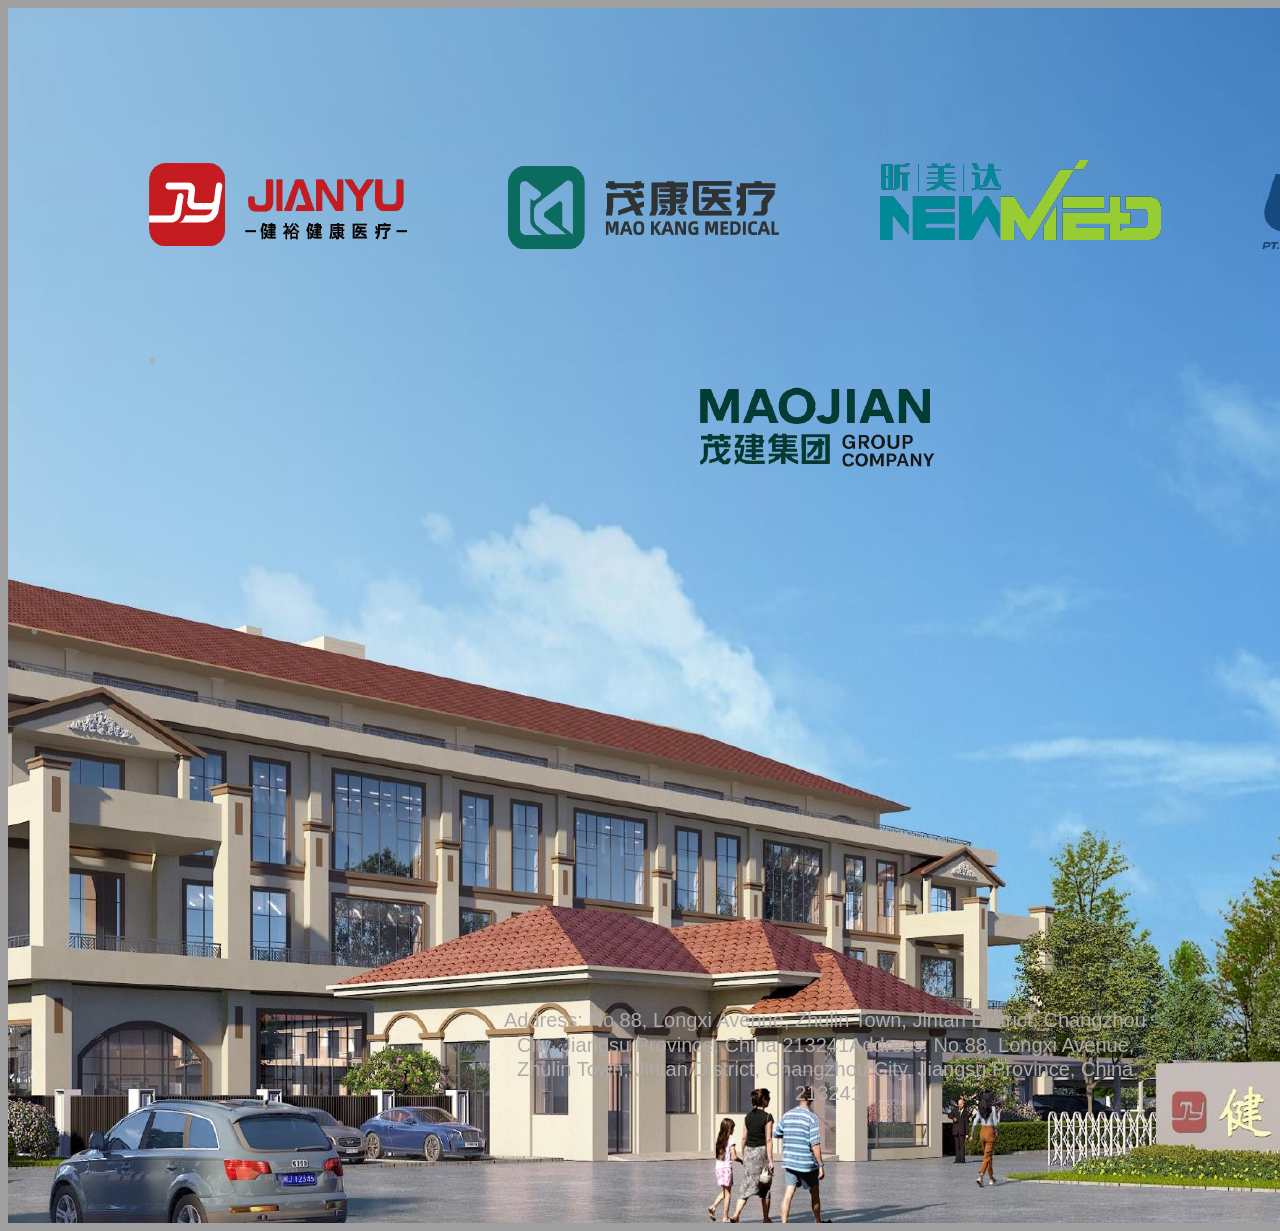
<file: Company Profile/hateemel lima/YOUMI WEBSITE-1.html>
<!DOCTYPE html>
<html xmlns="http://www.w3.org/1999/xhtml" lang="" xml:lang="">
<head>
<title>Page 1</title>

<meta http-equiv="Content-Type" content="text/html; charset=UTF-8"/>
<style type="text/css">
<!--
	p {margin: 0; padding: 0;}	.ft00{font-size:20px;font-family:Arial;color:#aeabab;}
	.ft01{font-size:20px;line-height:24px;font-family:Arial;color:#aeabab;}
-->
</style>
</head>
<body bgcolor="#A0A0A0" vlink="blue" link="blue">
<div id="page1-div" style="position:relative;width:1620px;height:1215px;">
<img width="1620" height="1215" src="YOUMI WEBSITE001.png" alt="background image"/>
<p style="position:absolute;top:1001px;left:496px;white-space:nowrap" class="ft00">Address:&#160;No.88,&#160;Longxi&#160;Avenue,&#160;Zhulin&#160;Town,&#160;Jintan&#160;District,&#160;Changzhou&#160;</p>
<p style="position:absolute;top:1025px;left:509px;white-space:nowrap" class="ft01">City,&#160;Jiangsu&#160;Province,&#160;China&#160;213241Address:&#160;No.88,&#160;Longxi&#160;Avenue,&#160;<br/>Zhulin&#160;Town,&#160;Jintan&#160;District,&#160;Changzhou&#160;City,&#160;Jiangsu&#160;Province,&#160;China&#160;</p>
<p style="position:absolute;top:1074px;left:787px;white-space:nowrap" class="ft00">213241</p>
</div>
</body>
</html>
</file>
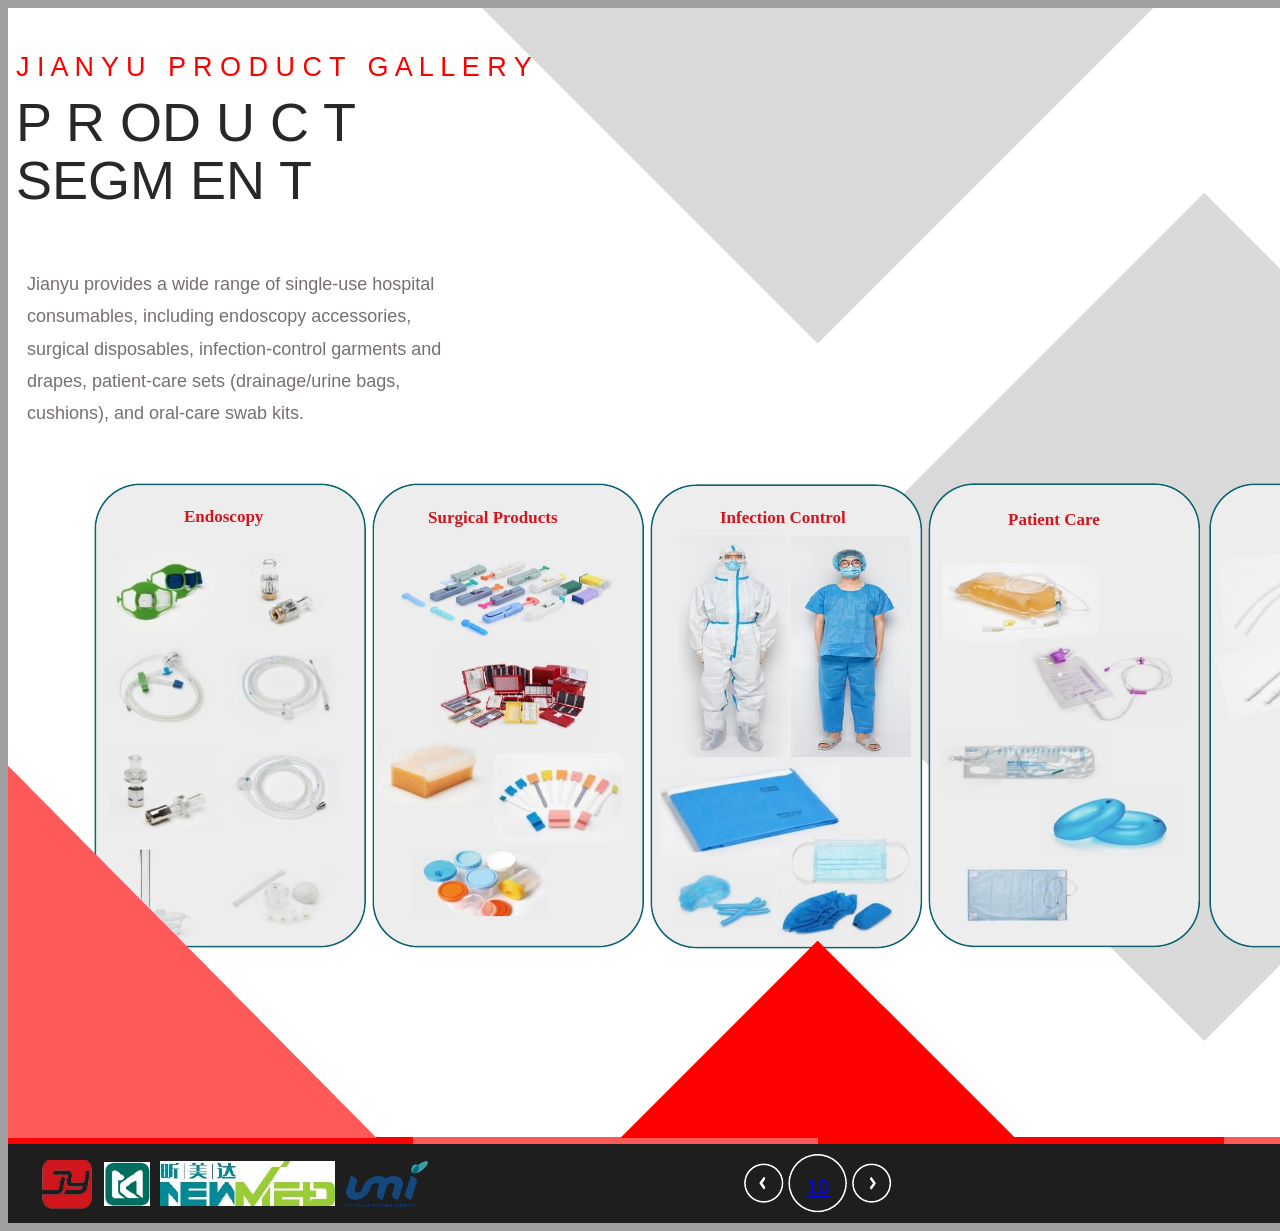
<file: Company Profile/hateemel lima/YOUMI WEBSITE-10.html>
<!DOCTYPE html>
<html xmlns="http://www.w3.org/1999/xhtml" lang="" xml:lang="">
<head>
<title>Page 10</title>

<meta http-equiv="Content-Type" content="text/html; charset=UTF-8"/>
<style type="text/css">
<!--
	p {margin: 0; padding: 0;}	.ft00{font-size:20px;font-family:Arial;color:#ffffff;}
	.ft01{font-size:17px;font-family:ABCDEE+Microsoft YaHei,Bold;color:#d2161d;}
	.ft02{font-size:18px;font-family:Arial;color:#767070;}
	.ft03{font-size:54px;font-family:Arial;color:#282828;}
	.ft04{font-size:27px;font-family:Arial;color:#ff0000;}
	.ft05{font-size:54px;line-height:58px;font-family:Arial;color:#282828;}
-->
</style>
</head>
<body bgcolor="#A0A0A0" vlink="blue" link="blue">
<div id="page10-div" style="position:relative;width:1620px;height:1215px;">
<img width="1620" height="1215" src="YOUMI WEBSITE010.png" alt="background image"/>
<p style="position:absolute;top:1168px;left:799px;white-space:nowrap" class="ft00"><a href="YOUMI WEBSITE-9.html">10</a></p>
<p style="position:absolute;top:499px;left:176px;white-space:nowrap" class="ft01"><b>Endoscopy&#160;</b></p>
<p style="position:absolute;top:500px;left:420px;white-space:nowrap" class="ft01"><b>Surgical&#160;Products</b></p>
<p style="position:absolute;top:500px;left:712px;white-space:nowrap" class="ft01"><b>Infection&#160;Control</b></p>
<p style="position:absolute;top:502px;left:1000px;white-space:nowrap" class="ft01"><b>Patient&#160;Care</b></p>
<p style="position:absolute;top:502px;left:1289px;white-space:nowrap" class="ft01"><b>Oral&#160;Care</b></p>
<p style="position:absolute;top:266px;left:19px;white-space:nowrap" class="ft02">Jianyu&#160;provides&#160;a&#160;wide&#160;range&#160;of&#160;single-use&#160;hospital&#160;</p>
<p style="position:absolute;top:298px;left:19px;white-space:nowrap" class="ft02">consumables,&#160;including&#160;endoscopy&#160;accessories,&#160;</p>
<p style="position:absolute;top:331px;left:19px;white-space:nowrap" class="ft02">surgical&#160;disposables,&#160;infection-control&#160;garments&#160;and&#160;</p>
<p style="position:absolute;top:363px;left:19px;white-space:nowrap" class="ft02">drapes,&#160;patient-care&#160;sets&#160;(drainage/urine&#160;bags,&#160;</p>
<p style="position:absolute;top:395px;left:19px;white-space:nowrap" class="ft02">cushions),&#160;and&#160;oral-care&#160;swab&#160;kits.</p>
<p style="position:absolute;top:85px;left:8px;white-space:nowrap" class="ft05">P&#160;R&#160;OD&#160;U&#160;C&#160;T&#160;<br/>SEGM&#160;EN&#160;T</p>
<p style="position:absolute;top:44px;left:8px;white-space:nowrap" class="ft04">J&#160;I&#160;A&#160;N&#160;Y&#160;U&#160;&#160;&#160;P&#160;R&#160;O&#160;D&#160;U&#160;C&#160;T&#160;&#160;&#160;G&#160;A&#160;L&#160;L&#160;E&#160;R&#160;Y</p>
</div>
</body>
</html>
</file>
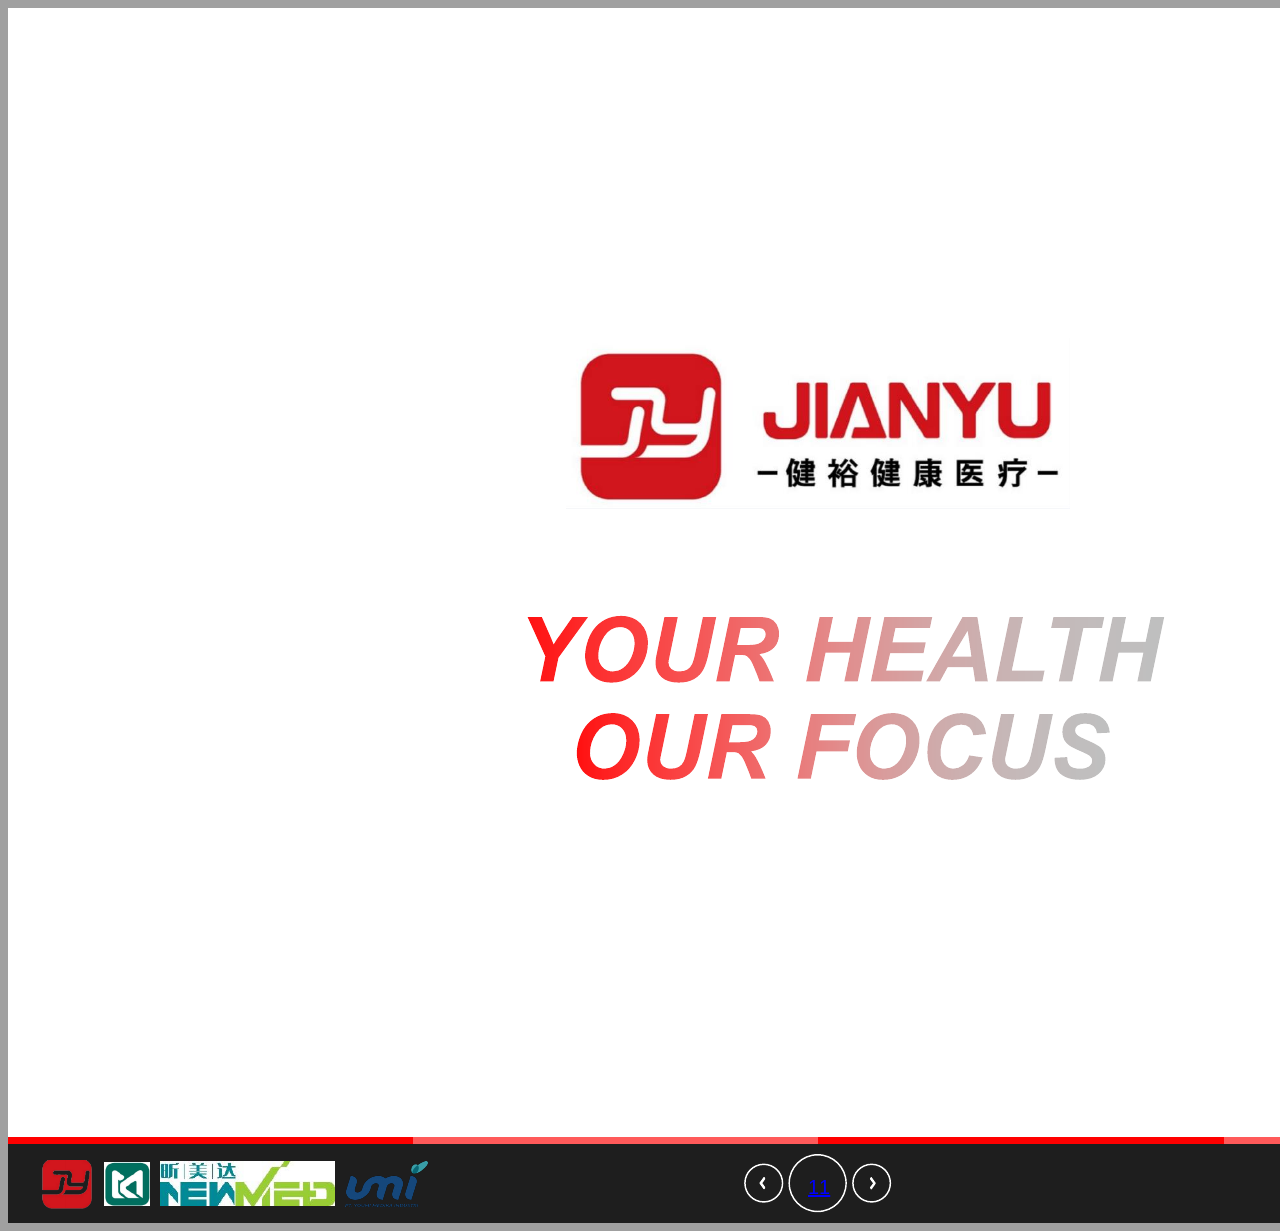
<file: Company Profile/hateemel lima/YOUMI WEBSITE-11.html>
<!DOCTYPE html>
<html xmlns="http://www.w3.org/1999/xhtml" lang="" xml:lang="">
<head>
<title>Page 11</title>

<meta http-equiv="Content-Type" content="text/html; charset=UTF-8"/>
<style type="text/css">
<!--
	p {margin: 0; padding: 0;}	.ft00{font-size:20px;font-family:Arial;color:#ffffff;}
-->
</style>
</head>
<body bgcolor="#A0A0A0" vlink="blue" link="blue">
<div id="page11-div" style="position:relative;width:1620px;height:1215px;">
<img width="1620" height="1215" src="YOUMI WEBSITE011.png" alt="background image"/>
<p style="position:absolute;top:1168px;left:800px;white-space:nowrap" class="ft00"><a href="YOUMI WEBSITE-10.html">11</a></p>
</div>
</body>
</html>
</file>
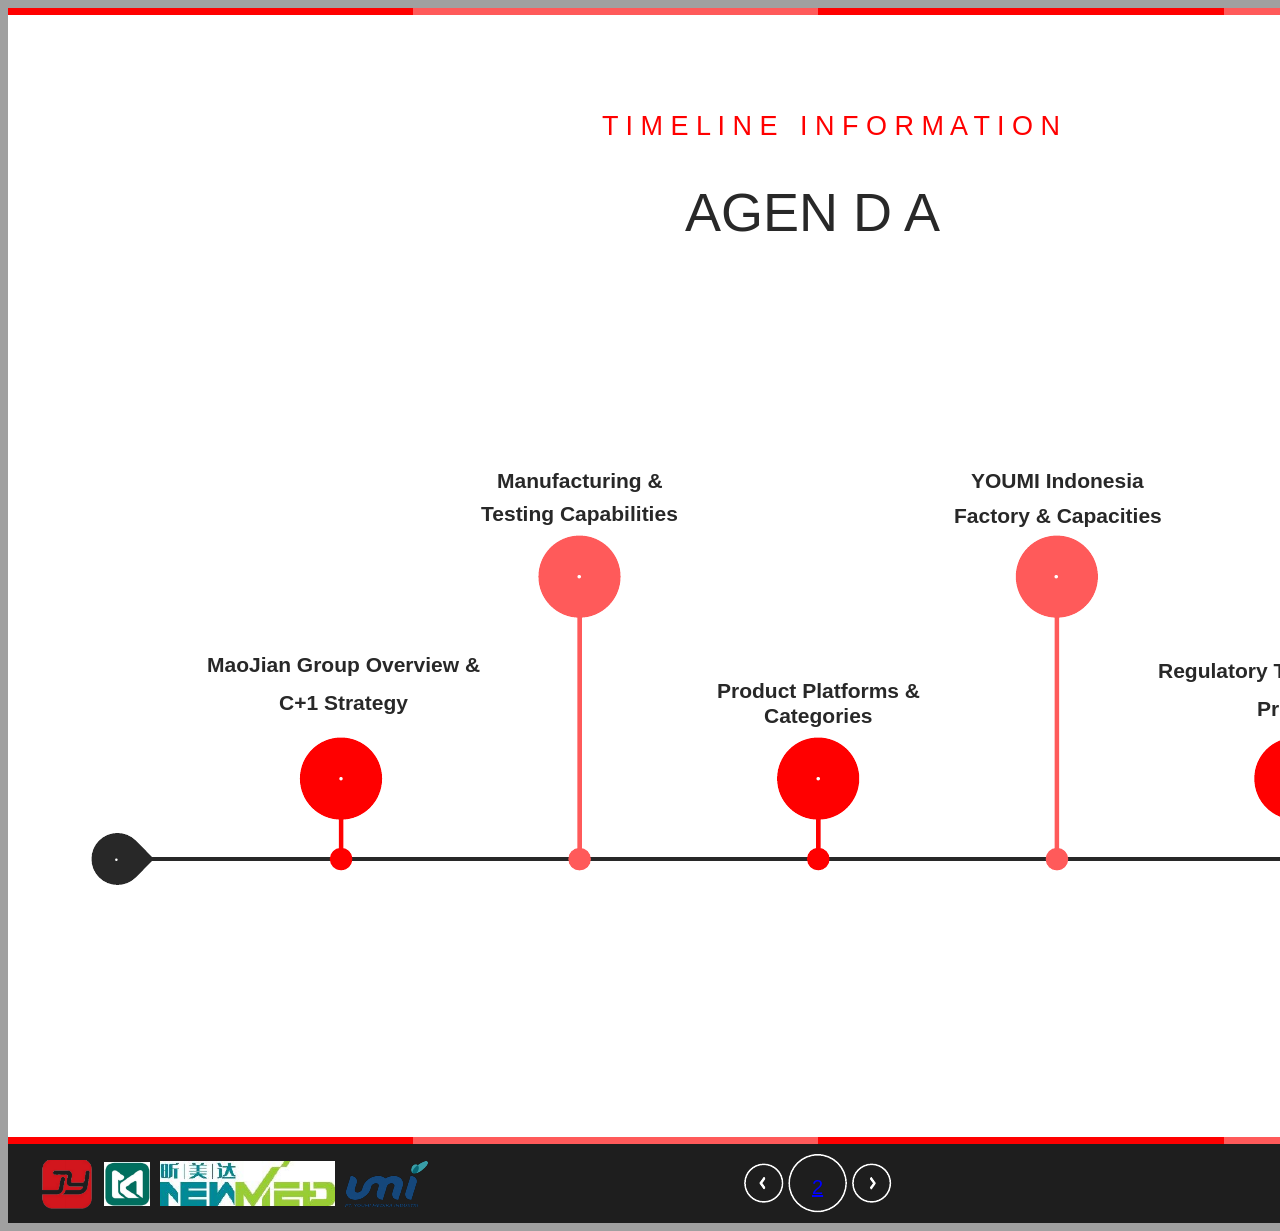
<file: Company Profile/hateemel lima/YOUMI WEBSITE-2.html>
<!DOCTYPE html>
<html xmlns="http://www.w3.org/1999/xhtml" lang="" xml:lang="">
<head>
<title>Page 2</title>

<meta http-equiv="Content-Type" content="text/html; charset=UTF-8"/>
<style type="text/css">
<!--
	p {margin: 0; padding: 0;}	.ft00{font-size:20px;font-family:Arial;color:#ffffff;}
	.ft01{font-size:54px;font-family:Arial;color:#282828;}
	.ft02{font-size:27px;font-family:Arial;color:#ff0000;}
	.ft03{font-size:21px;font-family:Arial,Bold;color:#282828;}
-->
</style>
</head>
<body bgcolor="#A0A0A0" vlink="blue" link="blue">
<div id="page2-div" style="position:relative;width:1620px;height:1215px;">
<img width="1620" height="1215" src="YOUMI WEBSITE002.png" alt="background image"/>
<p style="position:absolute;top:1168px;left:804px;white-space:nowrap" class="ft00"><a href="YOUMI WEBSITE-1.html">2</a></p>
<p style="position:absolute;top:173px;left:677px;white-space:nowrap" class="ft01">AGEN&#160;D&#160;A&#160;</p>
<p style="position:absolute;top:103px;left:594px;white-space:nowrap" class="ft02">T&#160;I&#160;M&#160;E&#160;L&#160;I&#160;N&#160;E&#160;&#160;&#160;I&#160;N&#160;F&#160;O&#160;R&#160;M&#160;A&#160;T&#160;I&#160;O&#160;N</p>
<p style="position:absolute;top:645px;left:199px;white-space:nowrap" class="ft03"><b>MaoJian&#160;Group&#160;Overview&#160;&amp;&#160;</b></p>
<p style="position:absolute;top:683px;left:271px;white-space:nowrap" class="ft03"><b>C+1&#160;Strategy</b></p>
<p style="position:absolute;top:461px;left:489px;white-space:nowrap" class="ft03"><b>Manufacturing&#160;&amp;&#160;</b></p>
<p style="position:absolute;top:494px;left:473px;white-space:nowrap" class="ft03"><b>Testing&#160;Capabilities</b></p>
<p style="position:absolute;top:461px;left:963px;white-space:nowrap" class="ft03"><b>YOUMI&#160;Indonesia&#160;</b></p>
<p style="position:absolute;top:496px;left:946px;white-space:nowrap" class="ft03"><b>Factory&#160;&amp;&#160;Capacities</b></p>
<p style="position:absolute;top:671px;left:709px;white-space:nowrap" class="ft03"><b>Product&#160;Platforms&#160;&amp;&#160;</b></p>
<p style="position:absolute;top:696px;left:756px;white-space:nowrap" class="ft03"><b>Categories</b></p>
<p style="position:absolute;top:651px;left:1150px;white-space:nowrap" class="ft03"><b>Regulatory&#160;Timeline&#160;&amp;&#160;Target&#160;</b></p>
<p style="position:absolute;top:689px;left:1249px;white-space:nowrap" class="ft03"><b>Products</b></p>
</div>
</body>
</html>
</file>
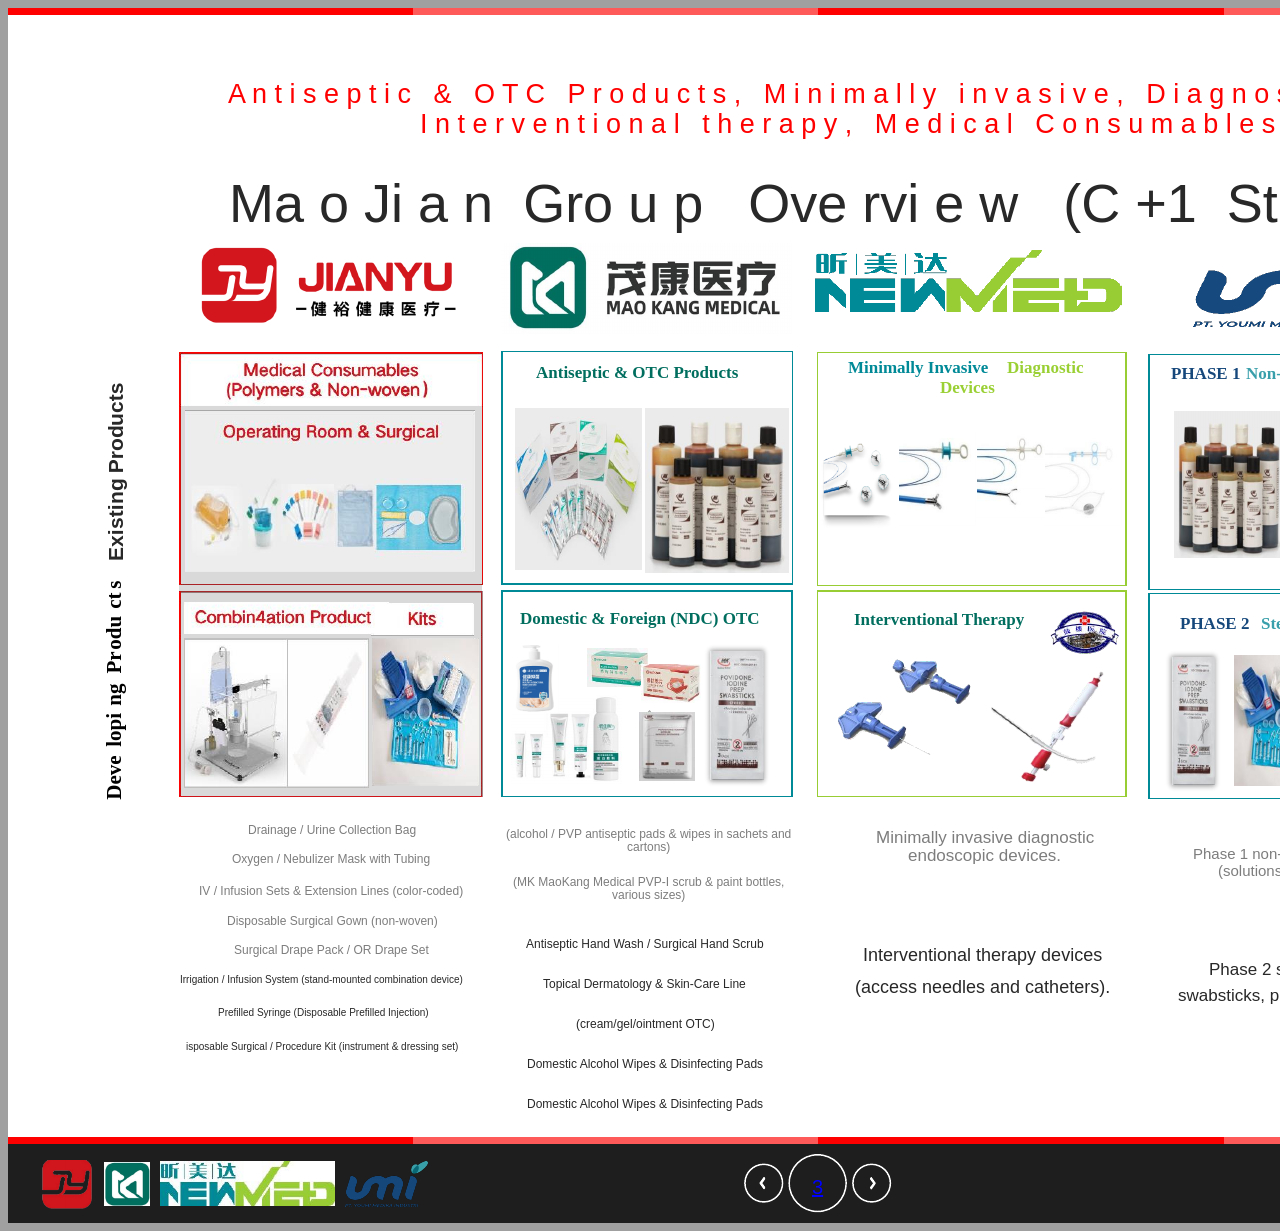
<file: Company Profile/hateemel lima/YOUMI WEBSITE-3.html>
<!DOCTYPE html>
<html xmlns="http://www.w3.org/1999/xhtml" lang="" xml:lang="">
<head>
<title>Page 3</title>

<meta http-equiv="Content-Type" content="text/html; charset=UTF-8"/>
<style type="text/css">
<!--
	p {margin: 0; padding: 0;}	.ft00{font-size:20px;font-family:Arial;color:#ffffff;}
	.ft01{font-size:21px;font-family:Arial,Bold;color:#282828;-moz-transform: matrix(-0.000000044, -0.999999956, 0.999999956, -0.000000044, 0, 0);-webkit-transform: matrix(-0.000000044, -0.999999956, 0.999999956, -0.000000044, 0, 0);-o-transform: matrix(-0.000000044, -0.999999956, 0.999999956, -0.000000044, 0, 0);-ms-transform: matrix(-0.000000044, -0.999999956, 0.999999956, -0.000000044, 0, 0);-moz-transform-origin: left 75%;-webkit-transform-origin: left 75%;-o-transform-origin: left 75%;-ms-transform-origin: left 75%;}
	.ft02{font-size:12px;font-family:Arial;color:#7d7d7d;}
	.ft03{font-size:54px;font-family:Arial;color:#282828;}
	.ft04{font-size:27px;font-family:Arial;color:#ff0000;}
	.ft05{font-size:17px;font-family:Arial;color:#7d7d7d;}
	.ft06{font-size:10px;font-family:Arial;color:#282828;}
	.ft07{font-size:12px;font-family:Arial;color:#282828;}
	.ft08{font-size:18px;font-family:Arial;color:#282828;}
	.ft09{font-size:15px;font-family:Arial;color:#7d7d7d;}
	.ft010{font-size:17px;font-family:Arial;color:#282828;}
	.ft011{font-size:17px;font-family:ABCDEE+Microsoft YaHei,Bold;color:#006e5f;}
	.ft012{font-size:17px;font-family:ABCDEE+Microsoft YaHei,Bold;color:#008997;}
	.ft013{font-size:17px;font-family:ABCDEE+Microsoft YaHei,Bold;color:#9ad034;}
	.ft014{font-size:17px;font-family:ABCDEE+Microsoft YaHei,Bold;color:#16487c;}
	.ft015{font-size:17px;font-family:ABCDEE+Microsoft YaHei,Bold;color:#399faa;}
	.ft016{font-size:21px;font-family:ABCDEE+Microsoft YaHei,Bold;color:#000000;-moz-transform: matrix(-0.000000044, -0.999999956, 0.999999956, -0.000000044, 0, 0);-webkit-transform: matrix(-0.000000044, -0.999999956, 0.999999956, -0.000000044, 0, 0);-o-transform: matrix(-0.000000044, -0.999999956, 0.999999956, -0.000000044, 0, 0);-ms-transform: matrix(-0.000000044, -0.999999956, 0.999999956, -0.000000044, 0, 0);-moz-transform-origin: left 75%;-webkit-transform-origin: left 75%;-o-transform-origin: left 75%;-ms-transform-origin: left 75%;}
-->
</style>
</head>
<body bgcolor="#A0A0A0" vlink="blue" link="blue">
<div id="page3-div" style="position:relative;width:1620px;height:1215px;">
<img width="1620" height="1215" src="YOUMI WEBSITE003.png" alt="background image"/>
<p style="position:absolute;top:1168px;left:804px;white-space:nowrap" class="ft00"><a href="YOUMI WEBSITE-2.html">3</a></p>
<p style="position:absolute;top:535px;left:114px;white-space:nowrap" class="ft01"><b>Exi</b></p>
<p style="position:absolute;top:503px;left:114px;white-space:nowrap" class="ft01"><b>sti</b></p>
<p style="position:absolute;top:478px;left:114px;white-space:nowrap" class="ft01"><b>n</b></p>
<p style="position:absolute;top:465px;left:114px;white-space:nowrap" class="ft01"><b>g</b></p>
<p style="position:absolute;top:453px;left:114px;white-space:nowrap" class="ft01"><b>&#160;Pr</b></p>
<p style="position:absolute;top:425px;left:114px;white-space:nowrap" class="ft01"><b>o</b></p>
<p style="position:absolute;top:412px;left:114px;white-space:nowrap" class="ft01"><b>d</b></p>
<p style="position:absolute;top:400px;left:114px;white-space:nowrap" class="ft01"><b>u</b></p>
<p style="position:absolute;top:387px;left:114px;white-space:nowrap" class="ft01"><b>cts</b></p>
<p style="position:absolute;top:815px;left:240px;white-space:nowrap" class="ft02">Drainage&#160;/&#160;Urine&#160;Collection&#160;Bag</p>
<p style="position:absolute;top:844px;left:224px;white-space:nowrap" class="ft02">Oxygen&#160;/&#160;Nebulizer&#160;Mask&#160;with&#160;Tubing</p>
<p style="position:absolute;top:876px;left:191px;white-space:nowrap" class="ft02">IV&#160;/&#160;Infusion&#160;Sets&#160;&amp;&#160;Extension&#160;Lines&#160;(color-coded)</p>
<p style="position:absolute;top:906px;left:219px;white-space:nowrap" class="ft02">Disposable&#160;Surgical&#160;Gown&#160;(non-woven)</p>
<p style="position:absolute;top:935px;left:226px;white-space:nowrap" class="ft02">Surgical&#160;Drape&#160;Pack&#160;/&#160;OR&#160;Drape&#160;Set</p>
<p style="position:absolute;top:164px;left:221px;white-space:nowrap" class="ft03">Ma&#160;o&#160;Ji&#160;a&#160;n&#160;&#160;Gro&#160;u&#160;p&#160;&#160;&#160;Ove&#160;rvi&#160;e&#160;w&#160;&#160;&#160;(C&#160;+1&#160;&#160;Stra&#160;te&#160;g&#160;y)</p>
<p style="position:absolute;top:71px;left:220px;white-space:nowrap" class="ft04">A&#160;n&#160;t&#160;i&#160;s&#160;e&#160;p&#160;t&#160;i&#160;c&#160;&#160;&#160;&amp;&#160;&#160;&#160;O&#160;T&#160;C&#160;&#160;&#160;P&#160;r&#160;o&#160;d&#160;u&#160;c&#160;t&#160;s&#160;,&#160;&#160;&#160;M&#160;i&#160;n&#160;i&#160;m&#160;a&#160;l&#160;l&#160;y&#160;&#160;&#160;i&#160;n&#160;v&#160;a&#160;s&#160;i&#160;v&#160;e&#160;,&#160;&#160;&#160;D&#160;i&#160;a&#160;g&#160;n&#160;o&#160;s&#160;t&#160;i&#160;c&#160;&#160;&#160;D&#160;e&#160;v&#160;i&#160;c&#160;e&#160;s&#160;,&#160;&#160;</p>
<p style="position:absolute;top:101px;left:412px;white-space:nowrap" class="ft04">I&#160;n&#160;t&#160;e&#160;r&#160;v&#160;e&#160;n&#160;t&#160;i&#160;o&#160;n&#160;a&#160;l&#160;&#160;&#160;t&#160;h&#160;e&#160;r&#160;a&#160;p&#160;y&#160;,&#160;&#160;&#160;M&#160;e&#160;d&#160;i&#160;c&#160;a&#160;l&#160;&#160;&#160;C&#160;o&#160;n&#160;s&#160;u&#160;m&#160;a&#160;b&#160;l&#160;e&#160;s</p>
<p style="position:absolute;top:819px;left:498px;white-space:nowrap" class="ft02">(alcohol&#160;/&#160;PVP&#160;antiseptic&#160;pads&#160;&amp;&#160;wipes&#160;in&#160;sachets&#160;and&#160;</p>
<p style="position:absolute;top:832px;left:619px;white-space:nowrap" class="ft02">cartons)</p>
<p style="position:absolute;top:867px;left:505px;white-space:nowrap" class="ft02">(MK&#160;MaoKang&#160;Medical&#160;PVP-I&#160;scrub&#160;&amp;&#160;paint&#160;bottles,&#160;</p>
<p style="position:absolute;top:880px;left:604px;white-space:nowrap" class="ft02">various&#160;sizes)</p>
<p style="position:absolute;top:820px;left:868px;white-space:nowrap" class="ft05">Minimally&#160;invasive&#160;diagnostic&#160;</p>
<p style="position:absolute;top:838px;left:900px;white-space:nowrap" class="ft05">endoscopic&#160;devices.</p>
<p style="position:absolute;top:966px;left:172px;white-space:nowrap" class="ft06">Irrigation&#160;/&#160;Infusion&#160;System&#160;(stand-mounted&#160;combination&#160;device)</p>
<p style="position:absolute;top:999px;left:210px;white-space:nowrap" class="ft06">Prefilled&#160;Syringe&#160;(Disposable&#160;Prefilled&#160;Injection)</p>
<p style="position:absolute;top:1033px;left:178px;white-space:nowrap" class="ft06">isposable&#160;Surgical&#160;/&#160;Procedure&#160;Kit&#160;(instrument&#160;&amp;&#160;dressing&#160;set)</p>
<p style="position:absolute;top:929px;left:518px;white-space:nowrap" class="ft07">Antiseptic&#160;Hand&#160;Wash&#160;/&#160;Surgical&#160;Hand&#160;Scrub</p>
<p style="position:absolute;top:969px;left:535px;white-space:nowrap" class="ft07">Topical&#160;Dermatology&#160;&amp;&#160;Skin-Care&#160;Line</p>
<p style="position:absolute;top:1009px;left:568px;white-space:nowrap" class="ft07">(cream/gel/ointment&#160;OTC)</p>
<p style="position:absolute;top:1049px;left:519px;white-space:nowrap" class="ft07">Domestic&#160;Alcohol&#160;Wipes&#160;&amp;&#160;Disinfecting&#160;Pads</p>
<p style="position:absolute;top:1089px;left:519px;white-space:nowrap" class="ft07">Domestic&#160;Alcohol&#160;Wipes&#160;&amp;&#160;Disinfecting&#160;Pads</p>
<p style="position:absolute;top:937px;left:855px;white-space:nowrap" class="ft08">Interventional&#160;therapy&#160;devices&#160;</p>
<p style="position:absolute;top:969px;left:847px;white-space:nowrap" class="ft08">(access&#160;needles&#160;and&#160;catheters).</p>
<p style="position:absolute;top:837px;left:1185px;white-space:nowrap" class="ft09">Phase&#160;1&#160;non-sterile&#160;antiseptic&#160;products&#160;</p>
<p style="position:absolute;top:854px;left:1210px;white-space:nowrap" class="ft09">(solutions&#160;and prep&#160;swabsticks)</p>
<p style="position:absolute;top:952px;left:1201px;white-space:nowrap" class="ft010">Phase&#160;2&#160;sterile&#160;products&#160;(sterile&#160;</p>
<p style="position:absolute;top:978px;left:1170px;white-space:nowrap" class="ft010">swabsticks,&#160;procedure&#160;kits&#160;and&#160;drainage&#160;</p>
<p style="position:absolute;top:1004px;left:1303px;white-space:nowrap" class="ft010">set)</p>
<p style="position:absolute;top:355px;left:528px;white-space:nowrap" class="ft011"><b>Antiseptic&#160;&amp;&#160;OTC&#160;Products</b></p>
<p style="position:absolute;top:601px;left:512px;white-space:nowrap" class="ft011"><b>Domestic&#160;&amp; Foreign&#160;(NDC)&#160;OTC</b></p>
<p style="position:absolute;top:350px;left:840px;white-space:nowrap" class="ft012"><b>Minimally&#160;Invasive&#160;</b></p>
<p style="position:absolute;top:350px;left:999px;white-space:nowrap" class="ft013"><b>Diagnostic&#160;</b></p>
<p style="position:absolute;top:370px;left:932px;white-space:nowrap" class="ft013"><b>Devices</b></p>
<p style="position:absolute;top:602px;left:846px;white-space:nowrap" class="ft011"><b>Interventional&#160;Therapy</b></p>
<p style="position:absolute;top:356px;left:1163px;white-space:nowrap" class="ft014"><b>PHASE&#160;1&#160;</b></p>
<p style="position:absolute;top:356px;left:1238px;white-space:nowrap" class="ft015"><b>Non-Sterile&#160;Products</b></p>
<p style="position:absolute;top:606px;left:1172px;white-space:nowrap" class="ft014"><b>PHASE&#160;2&#160;&#160;</b></p>
<p style="position:absolute;top:606px;left:1253px;white-space:nowrap" class="ft015"><b>Sterile&#160;Products</b></p>
<p style="position:absolute;top:773px;left:113px;white-space:nowrap" class="ft016"><b>Deve</b></p>
<p style="position:absolute;top:720px;left:113px;white-space:nowrap" class="ft016"><b>lopi</b></p>
<p style="position:absolute;top:679px;left:113px;white-space:nowrap" class="ft016"><b>ng</b></p>
<p style="position:absolute;top:652px;left:113px;white-space:nowrap" class="ft016"><b>&#160;Pr</b></p>
<p style="position:absolute;top:623px;left:113px;white-space:nowrap" class="ft016"><b>odu</b></p>
<p style="position:absolute;top:582px;left:113px;white-space:nowrap" class="ft016"><b>ct</b></p>
<p style="position:absolute;top:562px;left:113px;white-space:nowrap" class="ft016"><b>s</b></p>
</div>
</body>
</html>
</file>
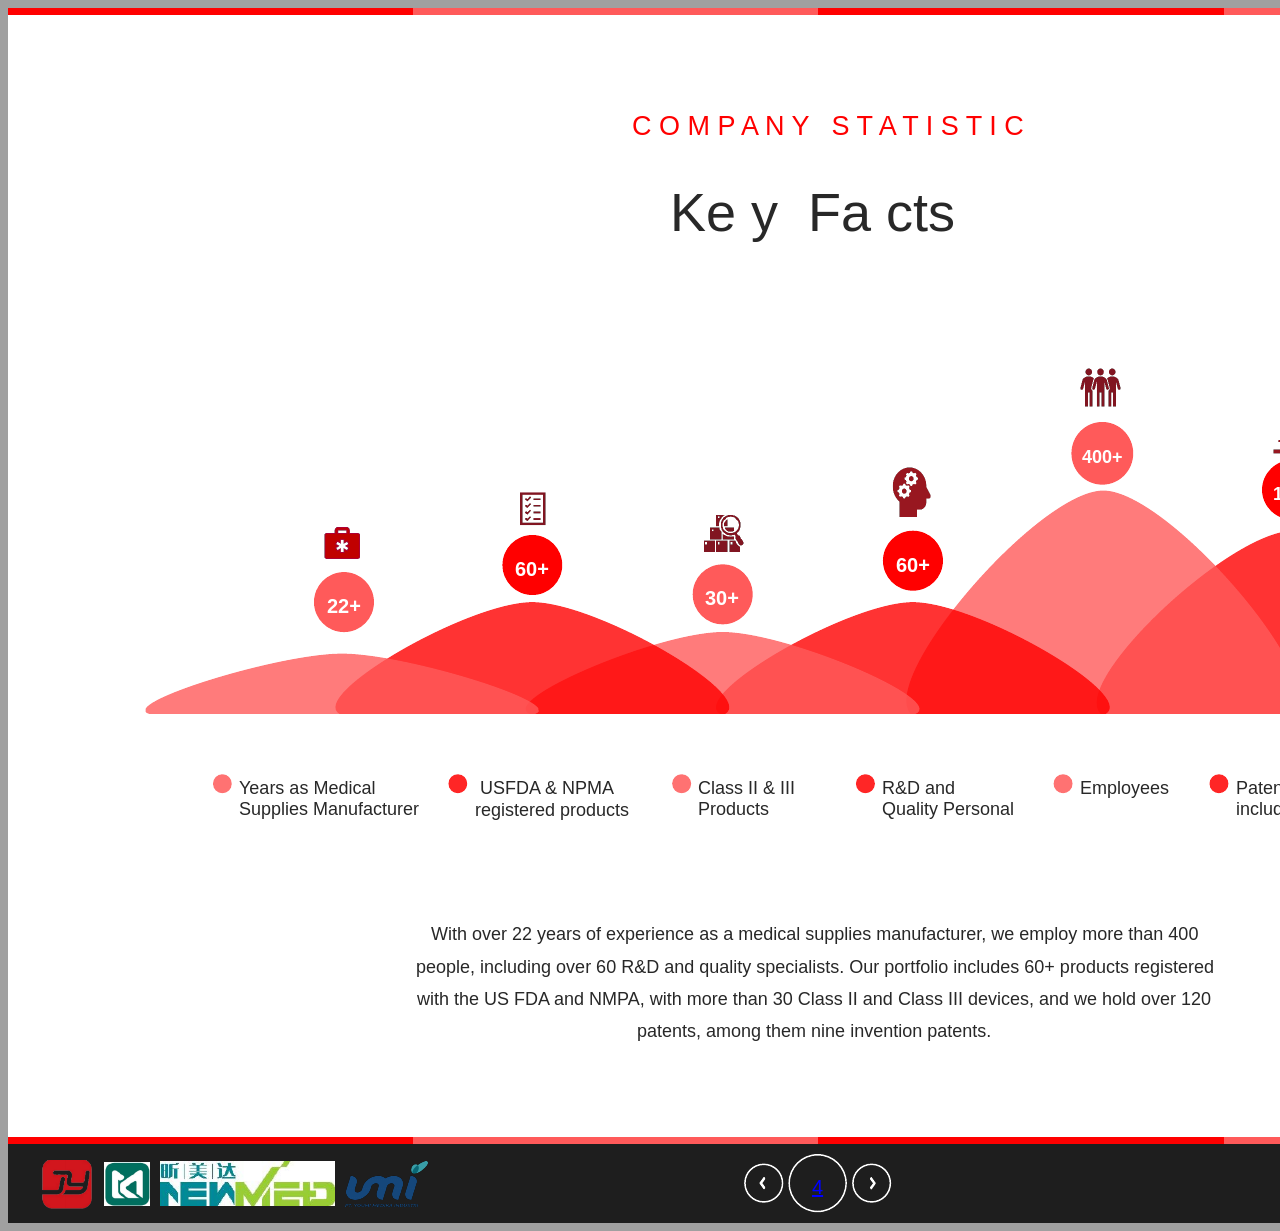
<file: Company Profile/hateemel lima/YOUMI WEBSITE-4.html>
<!DOCTYPE html>
<html xmlns="http://www.w3.org/1999/xhtml" lang="" xml:lang="">
<head>
<title>Page 4</title>

<meta http-equiv="Content-Type" content="text/html; charset=UTF-8"/>
<style type="text/css">
<!--
	p {margin: 0; padding: 0;}	.ft00{font-size:20px;font-family:Arial;color:#ffffff;}
	.ft01{font-size:54px;font-family:Arial;color:#282828;}
	.ft02{font-size:27px;font-family:Arial;color:#ff0000;}
	.ft03{font-size:18px;font-family:Arial;color:#282828;}
	.ft04{font-size:20px;font-family:Arial,Bold;color:#ffffff;}
	.ft05{font-size:18px;font-family:Arial,Bold;color:#ffffff;}
	.ft06{font-size:18px;line-height:21px;font-family:Arial;color:#282828;}
-->
</style>
</head>
<body bgcolor="#A0A0A0" vlink="blue" link="blue">
<div id="page4-div" style="position:relative;width:1620px;height:1215px;">
<img width="1620" height="1215" src="YOUMI WEBSITE004.png" alt="background image"/>
<p style="position:absolute;top:1168px;left:804px;white-space:nowrap" class="ft00"><a href="YOUMI WEBSITE-3.html">4</a></p>
<p style="position:absolute;top:173px;left:662px;white-space:nowrap" class="ft01">Ke&#160;y&#160;&#160;Fa&#160;cts</p>
<p style="position:absolute;top:103px;left:624px;white-space:nowrap" class="ft02">C&#160;O&#160;M&#160;P&#160;A&#160;N&#160;Y&#160;&#160;&#160;S&#160;T&#160;A&#160;T&#160;I&#160;S&#160;T&#160;I&#160;C</p>
<p style="position:absolute;top:770px;left:231px;white-space:nowrap" class="ft06">Years&#160;as Medical&#160;<br/>Supplies&#160;Manufacturer&#160;</p>
<p style="position:absolute;top:770px;left:472px;white-space:nowrap" class="ft03">USFDA&#160;&amp;&#160;NPMA</p>
<p style="position:absolute;top:792px;left:467px;white-space:nowrap" class="ft03">registered&#160;products&#160;</p>
<p style="position:absolute;top:770px;left:690px;white-space:nowrap" class="ft06">Class&#160;II&#160;&amp;&#160;III&#160;<br/>Products</p>
<p style="position:absolute;top:770px;left:874px;white-space:nowrap" class="ft06">R&amp;D and&#160;<br/>Quality&#160;Personal</p>
<p style="position:absolute;top:770px;left:1228px;white-space:nowrap" class="ft06">Patents&#160;registered&#160;<br/>including&#160;9&#160;invention&#160;patents</p>
<p style="position:absolute;top:770px;left:1072px;white-space:nowrap" class="ft03">Employees</p>
<p style="position:absolute;top:916px;left:423px;white-space:nowrap" class="ft03">With&#160;over 22&#160;years&#160;of&#160;experience&#160;as a&#160;medical&#160;supplies&#160;manufacturer,&#160;we&#160;employ&#160;more&#160;than&#160;400&#160;</p>
<p style="position:absolute;top:949px;left:408px;white-space:nowrap" class="ft03">people,&#160;including&#160;over 60&#160;R&amp;D and&#160;quality&#160;specialists.&#160;Our portfolio&#160;includes&#160;60+&#160;products&#160;registered&#160;</p>
<p style="position:absolute;top:981px;left:409px;white-space:nowrap" class="ft03">with&#160;the&#160;US&#160;FDA&#160;and&#160;NMPA,&#160;with&#160;more&#160;than&#160;30&#160;Class&#160;II&#160;and&#160;Class&#160;III&#160;devices,&#160;and&#160;we&#160;hold&#160;over 120&#160;</p>
<p style="position:absolute;top:1013px;left:629px;white-space:nowrap" class="ft03">patents,&#160;among&#160;them&#160;nine&#160;invention&#160;patents.</p>
<p style="position:absolute;top:587px;left:319px;white-space:nowrap" class="ft04"><b>22+</b></p>
<p style="position:absolute;top:550px;left:507px;white-space:nowrap" class="ft04"><b>60+</b></p>
<p style="position:absolute;top:579px;left:697px;white-space:nowrap" class="ft04"><b>30+</b></p>
<p style="position:absolute;top:546px;left:888px;white-space:nowrap" class="ft04"><b>60+</b></p>
<p style="position:absolute;top:439px;left:1074px;white-space:nowrap" class="ft05"><b>400+</b></p>
<p style="position:absolute;top:476px;left:1265px;white-space:nowrap" class="ft05"><b>120+</b></p>
</div>
</body>
</html>
</file>
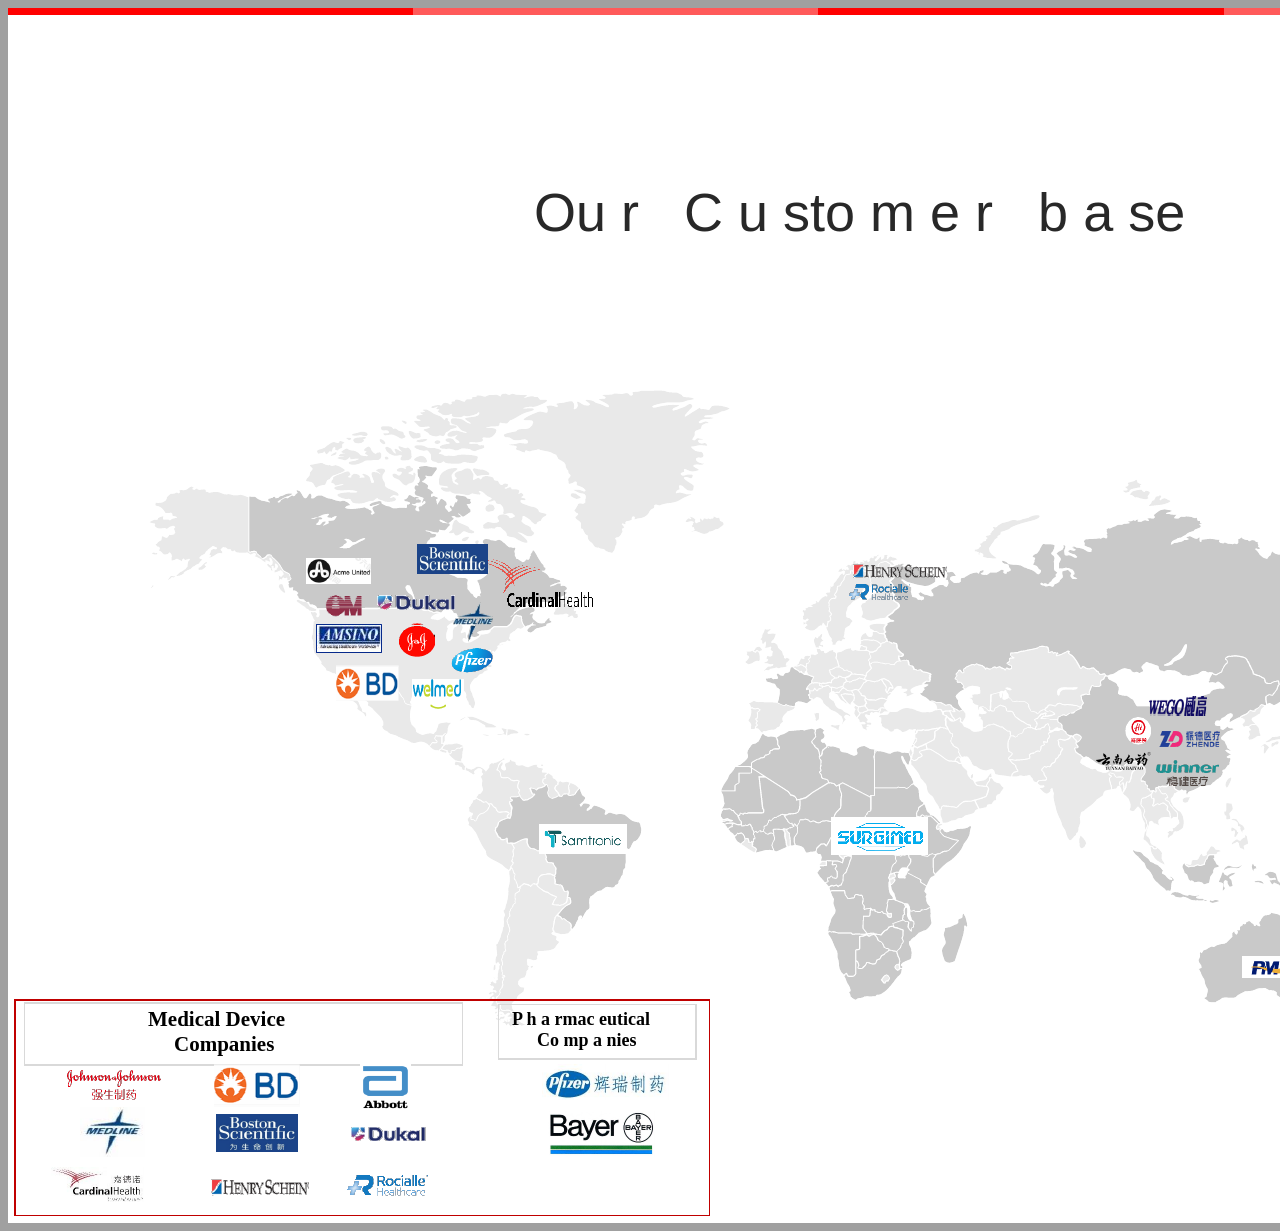
<file: Company Profile/hateemel lima/YOUMI WEBSITE-5.html>
<!DOCTYPE html>
<html xmlns="http://www.w3.org/1999/xhtml" lang="" xml:lang="">
<head>
<title>Page 5</title>

<meta http-equiv="Content-Type" content="text/html; charset=UTF-8"/>
<style type="text/css">
<!--
	p {margin: 0; padding: 0;}	.ft00{font-size:54px;font-family:Arial;color:#282828;}
	.ft01{font-size:21px;font-family:ABCDEE+Microsoft YaHei,Bold;color:#000000;}
	.ft02{font-size:18px;font-family:ABCDEE+Microsoft YaHei,Bold;color:#000000;}
-->
</style>
</head>
<body bgcolor="#A0A0A0" vlink="blue" link="blue">
<div id="page5-div" style="position:relative;width:1620px;height:1215px;">
<img width="1620" height="1215" src="YOUMI WEBSITE005.png" alt="background image"/>
<p style="position:absolute;top:173px;left:526px;white-space:nowrap" class="ft00">Ou&#160;r&#160;&#160;&#160;C&#160;u&#160;sto&#160;m&#160;e&#160;r&#160;&#160;&#160;b&#160;a&#160;se</p>
<p style="position:absolute;top:999px;left:140px;white-space:nowrap" class="ft01"><b>Medical&#160;Device</b></p>
<p style="position:absolute;top:1024px;left:166px;white-space:nowrap" class="ft01"><b>Companies&#160;&#160;</b></p>
<p style="position:absolute;top:1001px;left:504px;white-space:nowrap" class="ft02"><b>P&#160;h&#160;a&#160;rmac&#160;eutical&#160;</b></p>
<p style="position:absolute;top:1022px;left:529px;white-space:nowrap" class="ft02"><b>Co&#160;mp&#160;a&#160;nies&#160;</b></p>
</div>
</body>
</html>
</file>
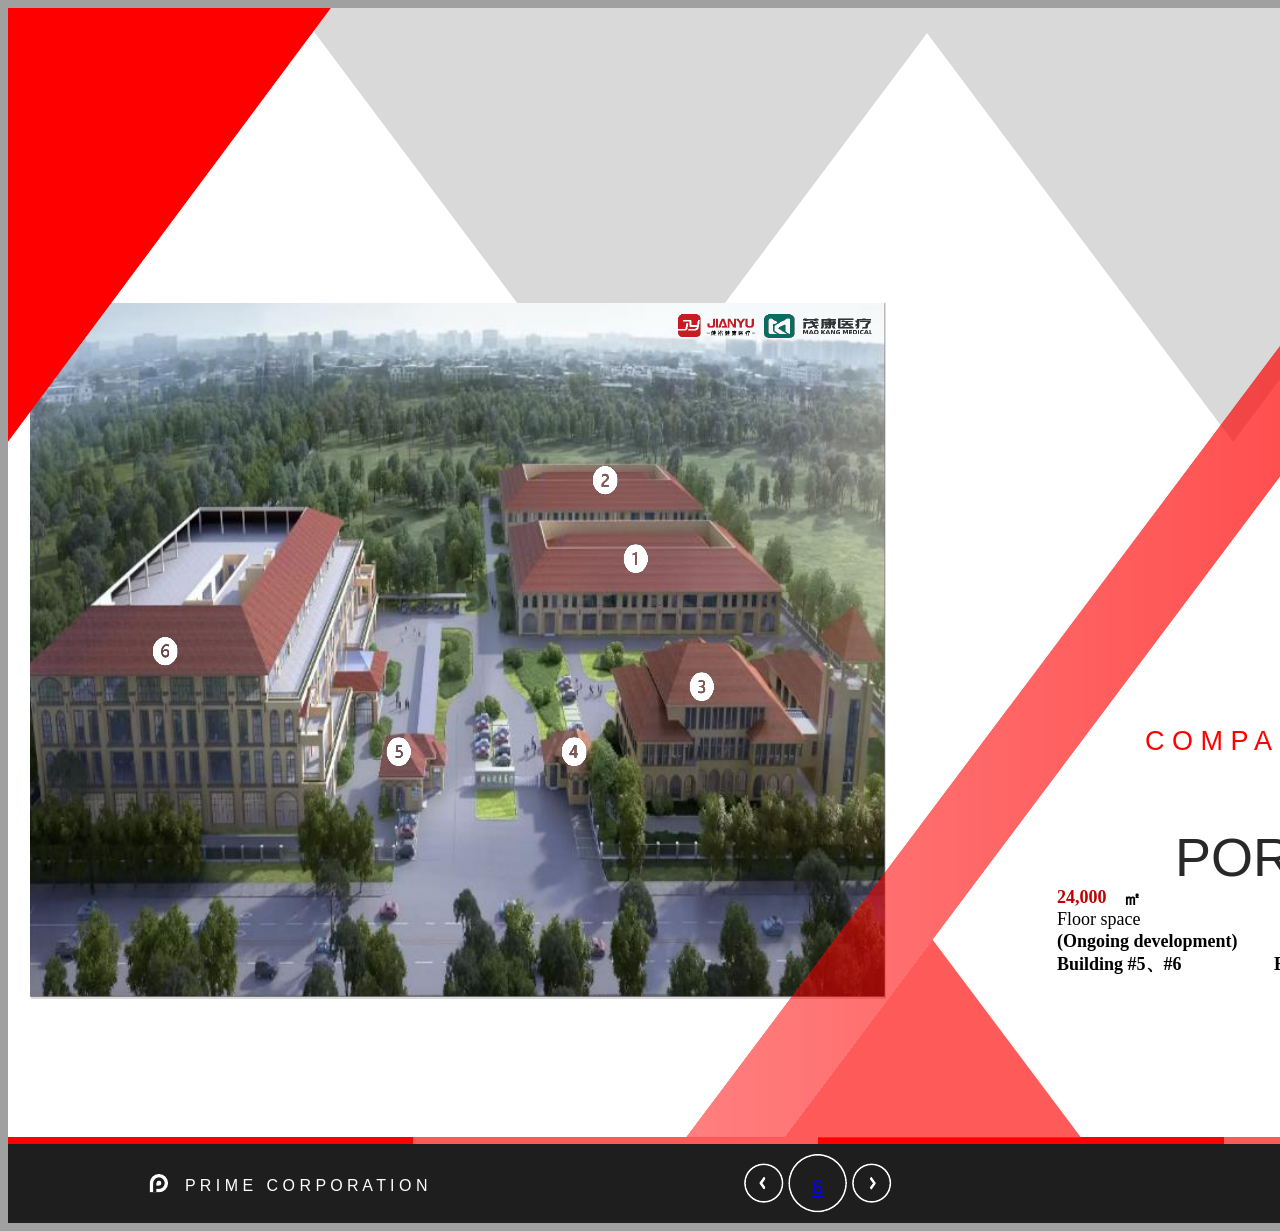
<file: Company Profile/hateemel lima/YOUMI WEBSITE-6.html>
<!DOCTYPE html>
<html xmlns="http://www.w3.org/1999/xhtml" lang="" xml:lang="">
<head>
<title>Page 6</title>

<meta http-equiv="Content-Type" content="text/html; charset=UTF-8"/>
<style type="text/css">
<!--
	p {margin: 0; padding: 0;}	.ft00{font-size:20px;font-family:Arial;color:#ffffff;}
	.ft01{font-size:18px;font-family:ABCDEE+Microsoft YaHei,Bold;color:#c00000;}
	.ft02{font-size:18px;font-family:ABCDEE+Microsoft YaHei,Bold;color:#000000;}
	.ft03{font-size:18px;font-family:ABCDEE+Microsoft YaHei;color:#000000;}
	.ft04{font-size:54px;font-family:Arial;color:#282828;}
	.ft05{font-size:27px;font-family:Arial;color:#ff0000;}
	.ft06{font-size:16px;font-family:Arial;color:#ffffff;}
-->
</style>
</head>
<body bgcolor="#A0A0A0" vlink="blue" link="blue">
<div id="page6-div" style="position:relative;width:1620px;height:1215px;">
<img width="1620" height="1215" src="YOUMI WEBSITE006.png" alt="background image"/>
<p style="position:absolute;top:1168px;left:804px;white-space:nowrap" class="ft00"><a href="YOUMI WEBSITE-5.html">6</a></p>
<p style="position:absolute;top:879px;left:1049px;white-space:nowrap" class="ft01"><b>24,000</b></p>
<p style="position:absolute;top:879px;left:1115px;white-space:nowrap" class="ft02"><b>㎡</b></p>
<p style="position:absolute;top:901px;left:1049px;white-space:nowrap" class="ft03">Floor&#160;space&#160;</p>
<p style="position:absolute;top:923px;left:1049px;white-space:nowrap" class="ft02"><b>(Ongoing&#160;development)</b></p>
<p style="position:absolute;top:944px;left:1049px;white-space:nowrap" class="ft02"><b>Building&#160;#5、#6</b></p>
<p style="position:absolute;top:759px;left:1358px;white-space:nowrap" class="ft04">OUR&#160;</p>
<p style="position:absolute;top:818px;left:1167px;white-space:nowrap" class="ft04">PORTFOLIO</p>
<p style="position:absolute;top:718px;left:1137px;white-space:nowrap" class="ft05">C&#160;O&#160;M&#160;P&#160;A&#160;N&#160;Y&#160;&#160;&#160;G&#160;A&#160;L&#160;L&#160;E&#160;R&#160;Y</p>
<p style="position:absolute;top:1169px;left:177px;white-space:nowrap" class="ft06">P&#160;R&#160;I&#160;M&#160;E&#160;&#160;&#160;C&#160;O&#160;R&#160;P&#160;O&#160;R&#160;A&#160;T&#160;I&#160;O&#160;N</p>
<p style="position:absolute;top:1169px;left:1300px;white-space:nowrap" class="ft06">w&#160;w&#160;w&#160;.&#160;p&#160;r&#160;i&#160;m&#160;e&#160;.&#160;c&#160;o&#160;m</p>
<p style="position:absolute;top:879px;left:1412px;white-space:nowrap" class="ft01"><b>24,000</b></p>
<p style="position:absolute;top:879px;left:1478px;white-space:nowrap" class="ft02"><b>㎡</b></p>
<p style="position:absolute;top:901px;left:1398px;white-space:nowrap" class="ft03">Floor&#160;space&#160;</p>
<p style="position:absolute;top:923px;left:1386px;white-space:nowrap" class="ft02"><b>(completed)</b></p>
<p style="position:absolute;top:944px;left:1266px;white-space:nowrap" class="ft02"><b>Building&#160;#1、#2、&#160;#3、#4</b></p>
</div>
</body>
</html>
</file>
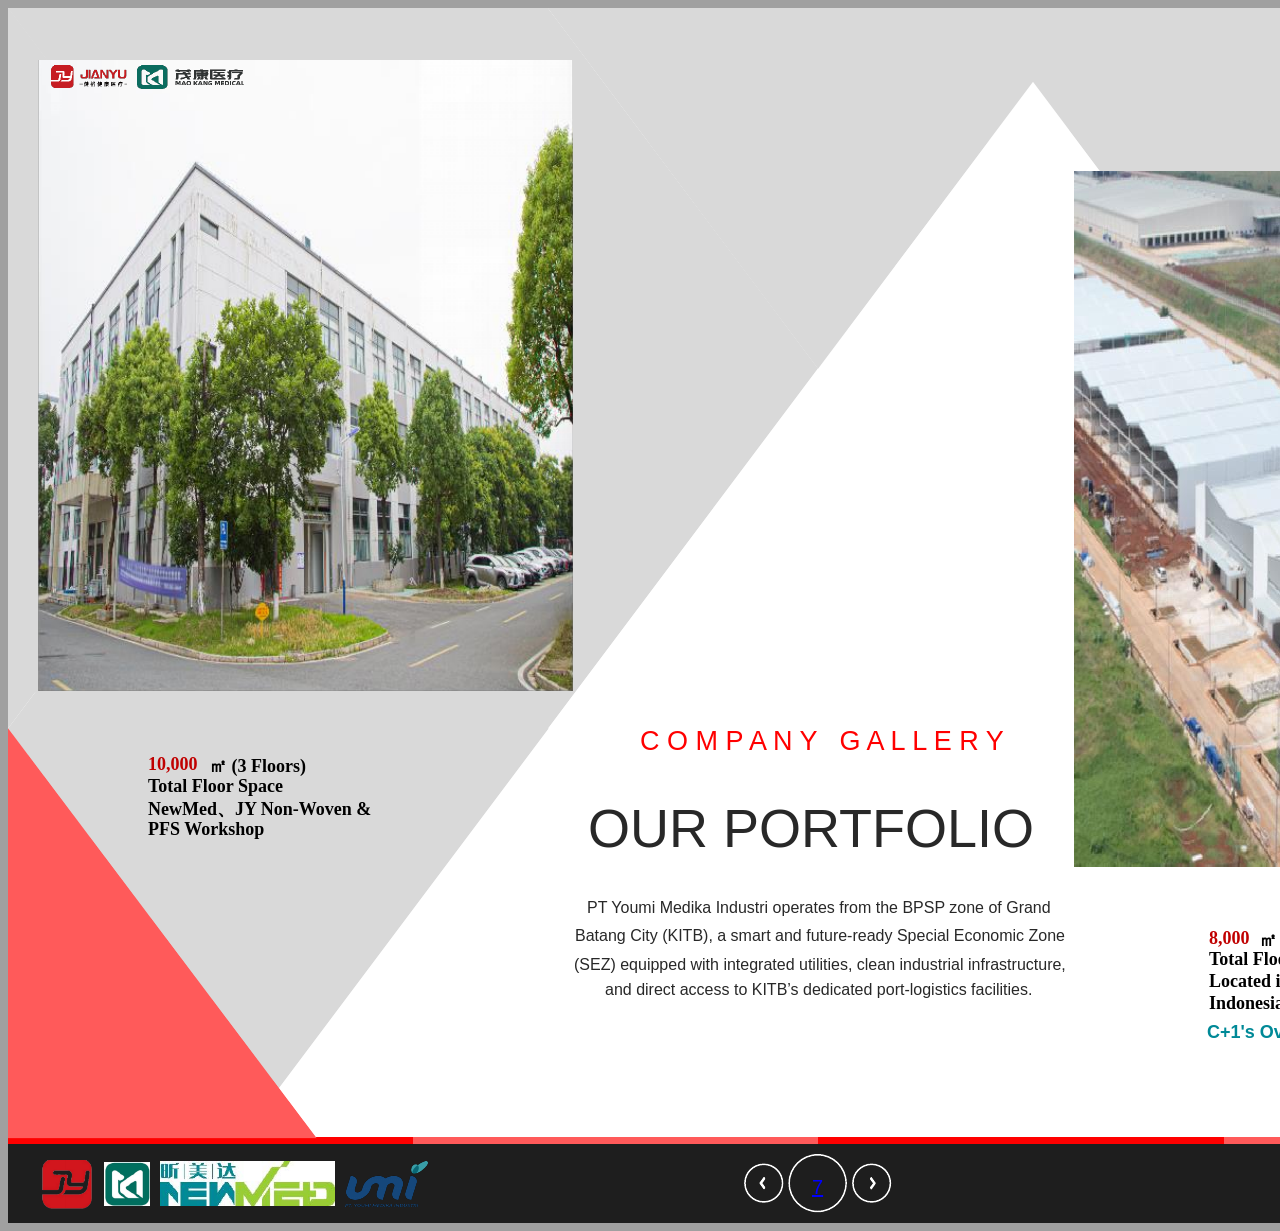
<file: Company Profile/hateemel lima/YOUMI WEBSITE-7.html>
<!DOCTYPE html>
<html xmlns="http://www.w3.org/1999/xhtml" lang="" xml:lang="">
<head>
<title>Page 7</title>

<meta http-equiv="Content-Type" content="text/html; charset=UTF-8"/>
<style type="text/css">
<!--
	p {margin: 0; padding: 0;}	.ft00{font-size:20px;font-family:Arial;color:#ffffff;}
	.ft01{font-size:16px;font-family:Arial;color:#282828;}
	.ft02{font-size:54px;font-family:Arial;color:#282828;}
	.ft03{font-size:27px;font-family:Arial;color:#ff0000;}
	.ft04{font-size:18px;font-family:ABCDEE+Microsoft YaHei,Bold;color:#c00000;}
	.ft05{font-size:18px;font-family:ABCDEE+Microsoft YaHei,Bold;color:#000000;}
	.ft06{font-size:18px;font-family:Arial,Bold;color:#008997;}
-->
</style>
</head>
<body bgcolor="#A0A0A0" vlink="blue" link="blue">
<div id="page7-div" style="position:relative;width:1620px;height:1215px;">
<img width="1620" height="1215" src="YOUMI WEBSITE007.png" alt="background image"/>
<p style="position:absolute;top:1168px;left:804px;white-space:nowrap" class="ft00"><a href="YOUMI WEBSITE-6.html">7</a></p>
<p style="position:absolute;top:891px;left:579px;white-space:nowrap" class="ft01">PT&#160;Youmi&#160;Medika&#160;Industri&#160;operates&#160;from&#160;the&#160;BPSP&#160;zone of&#160;Grand&#160;</p>
<p style="position:absolute;top:919px;left:567px;white-space:nowrap" class="ft01">Batang&#160;City&#160;(KITB),&#160;a&#160;smart&#160;and future-ready&#160;Special&#160;Economic&#160;Zone&#160;</p>
<p style="position:absolute;top:948px;left:566px;white-space:nowrap" class="ft01">(SEZ)&#160;equipped&#160;with&#160;integrated&#160;utilities,&#160;clean&#160;industrial&#160;infrastructure,&#160;</p>
<p style="position:absolute;top:973px;left:597px;white-space:nowrap" class="ft01">and direct&#160;access&#160;to&#160;KITB’s&#160;dedicated&#160;port-logistics&#160;facilities.</p>
<p style="position:absolute;top:789px;left:580px;white-space:nowrap" class="ft02">OUR PORTFOLIO</p>
<p style="position:absolute;top:718px;left:632px;white-space:nowrap" class="ft03">C&#160;O&#160;M&#160;P&#160;A&#160;N&#160;Y&#160;&#160;&#160;G&#160;A&#160;L&#160;L&#160;E&#160;R&#160;Y</p>
<p style="position:absolute;top:746px;left:140px;white-space:nowrap" class="ft04"><b>10,000</b></p>
<p style="position:absolute;top:746px;left:201px;white-space:nowrap" class="ft05"><b>㎡&#160;(3&#160;Floors)</b></p>
<p style="position:absolute;top:768px;left:140px;white-space:nowrap" class="ft05"><b>Total&#160;Floor&#160;Space</b></p>
<p style="position:absolute;top:789px;left:140px;white-space:nowrap" class="ft05"><b>NewMed、JY&#160;Non-Woven&#160;&amp;&#160;</b></p>
<p style="position:absolute;top:811px;left:140px;white-space:nowrap" class="ft05"><b>PFS Workshop&#160;</b></p>
<p style="position:absolute;top:920px;left:1201px;white-space:nowrap" class="ft04"><b>8,000</b></p>
<p style="position:absolute;top:920px;left:1251px;white-space:nowrap" class="ft05"><b>㎡&#160;(3&#160;Floors)</b></p>
<p style="position:absolute;top:941px;left:1201px;white-space:nowrap" class="ft05"><b>Total&#160;Floor&#160;Space</b></p>
<p style="position:absolute;top:963px;left:1201px;white-space:nowrap" class="ft05"><b>Located&#160;in&#160;Semarang,&#160;</b></p>
<p style="position:absolute;top:985px;left:1201px;white-space:nowrap" class="ft05"><b>Indonesia</b></p>
<p style="position:absolute;top:1014px;left:1199px;white-space:nowrap" class="ft06"><b>C+1's&#160;Overseas&#160;Factory</b></p>
</div>
</body>
</html>
</file>
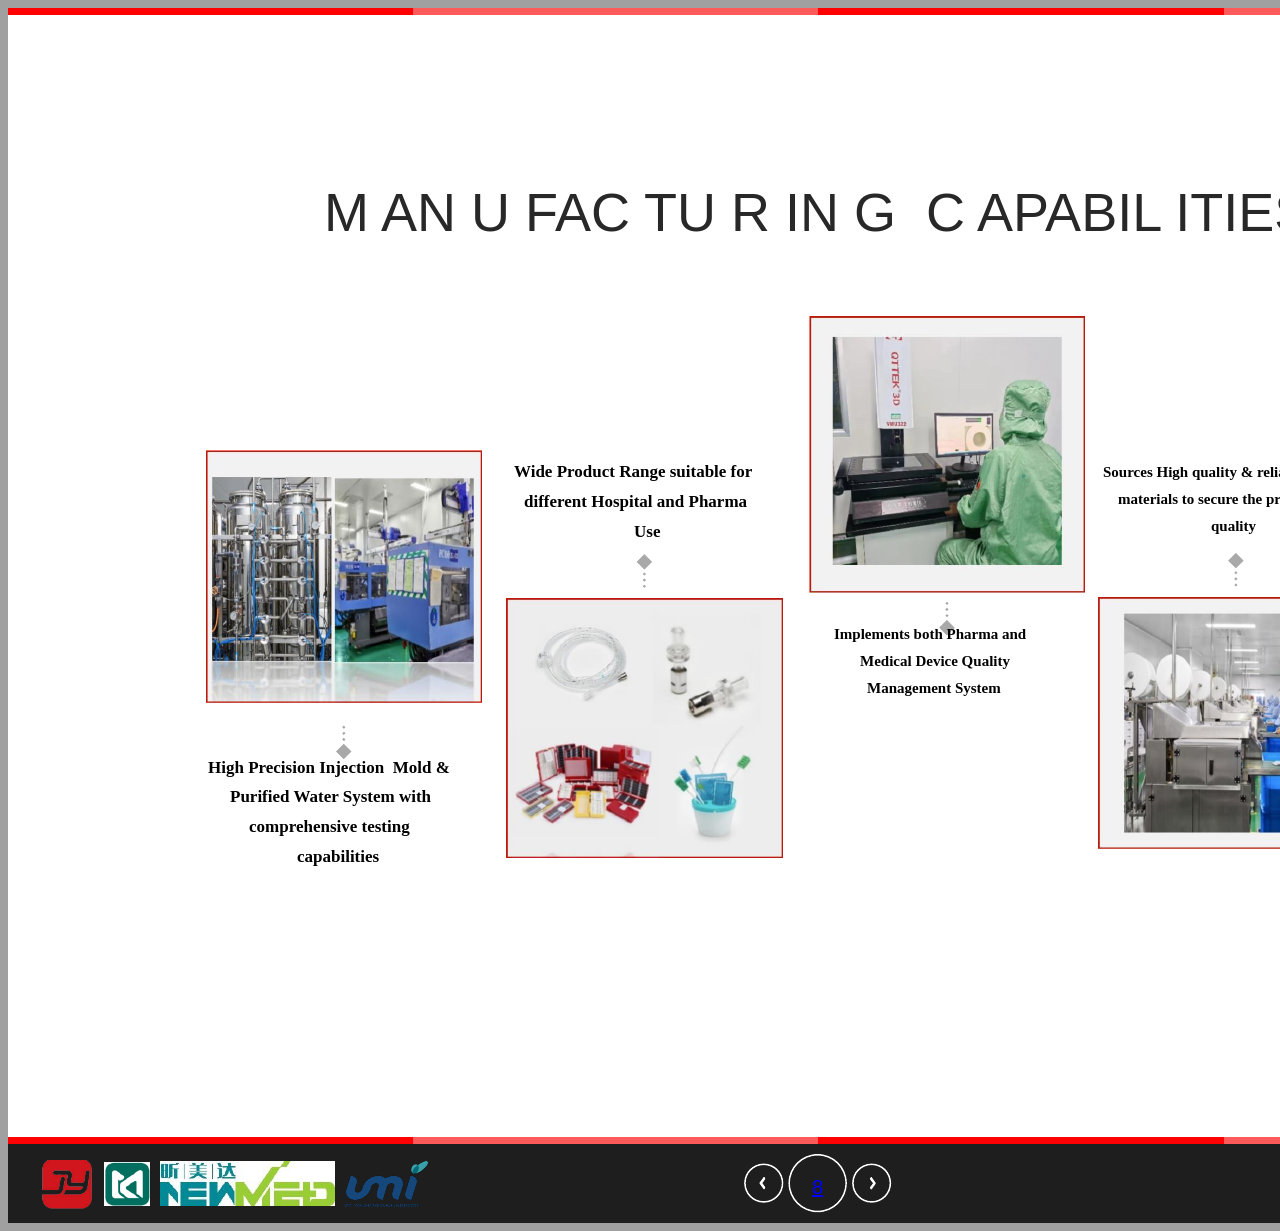
<file: Company Profile/hateemel lima/YOUMI WEBSITE-8.html>
<!DOCTYPE html>
<html xmlns="http://www.w3.org/1999/xhtml" lang="" xml:lang="">
<head>
<title>Page 8</title>

<meta http-equiv="Content-Type" content="text/html; charset=UTF-8"/>
<style type="text/css">
<!--
	p {margin: 0; padding: 0;}	.ft00{font-size:20px;font-family:Arial;color:#ffffff;}
	.ft01{font-size:17px;font-family:ABCDEE+Microsoft YaHei,Bold;color:#000000;}
	.ft02{font-size:54px;font-family:Arial;color:#282828;}
	.ft03{font-size:15px;font-family:ABCDEE+Microsoft YaHei,Bold;color:#000000;}
-->
</style>
</head>
<body bgcolor="#A0A0A0" vlink="blue" link="blue">
<div id="page8-div" style="position:relative;width:1620px;height:1215px;">
<img width="1620" height="1215" src="YOUMI WEBSITE008.png" alt="background image"/>
<p style="position:absolute;top:1168px;left:804px;white-space:nowrap" class="ft00"><a href="YOUMI WEBSITE-7.html">8</a></p>
<p style="position:absolute;top:750px;left:200px;white-space:nowrap" class="ft01"><b>High&#160;Precision&#160;Injection&#160;&#160;Mold&#160;&amp;&#160;</b></p>
<p style="position:absolute;top:779px;left:222px;white-space:nowrap" class="ft01"><b>Purified&#160;Water&#160;System&#160;with&#160;</b></p>
<p style="position:absolute;top:809px;left:241px;white-space:nowrap" class="ft01"><b>comprehensive&#160;testing&#160;</b></p>
<p style="position:absolute;top:839px;left:289px;white-space:nowrap" class="ft01"><b>capabilities&#160;</b></p>
<p style="position:absolute;top:173px;left:316px;white-space:nowrap" class="ft02">M&#160;AN&#160;U&#160;FAC&#160;TU&#160;R&#160;IN&#160;G&#160;&#160;C&#160;APABIL&#160;ITIES</p>
<p style="position:absolute;top:454px;left:506px;white-space:nowrap" class="ft01"><b>Wide&#160;Product&#160;Range&#160;suitable&#160;for&#160;</b></p>
<p style="position:absolute;top:484px;left:516px;white-space:nowrap" class="ft01"><b>different&#160;Hospital&#160;and&#160;Pharma&#160;</b></p>
<p style="position:absolute;top:514px;left:626px;white-space:nowrap" class="ft01"><b>Use</b></p>
<p style="position:absolute;top:618px;left:826px;white-space:nowrap" class="ft03"><b>Implements&#160;both&#160;Pharma&#160;and&#160;</b></p>
<p style="position:absolute;top:645px;left:852px;white-space:nowrap" class="ft03"><b>Medical&#160;Device&#160;Quality&#160;</b></p>
<p style="position:absolute;top:672px;left:859px;white-space:nowrap" class="ft03"><b>Management&#160;System</b></p>
<p style="position:absolute;top:456px;left:1095px;white-space:nowrap" class="ft03"><b>Sources&#160;High&#160;quality&#160;&amp;&#160;reliable&#160;raw&#160;</b></p>
<p style="position:absolute;top:483px;left:1110px;white-space:nowrap" class="ft03"><b>materials&#160;to&#160;secure&#160;the&#160;product&#160;</b></p>
<p style="position:absolute;top:510px;left:1203px;white-space:nowrap" class="ft03"><b>quality</b></p>
</div>
</body>
</html>
</file>
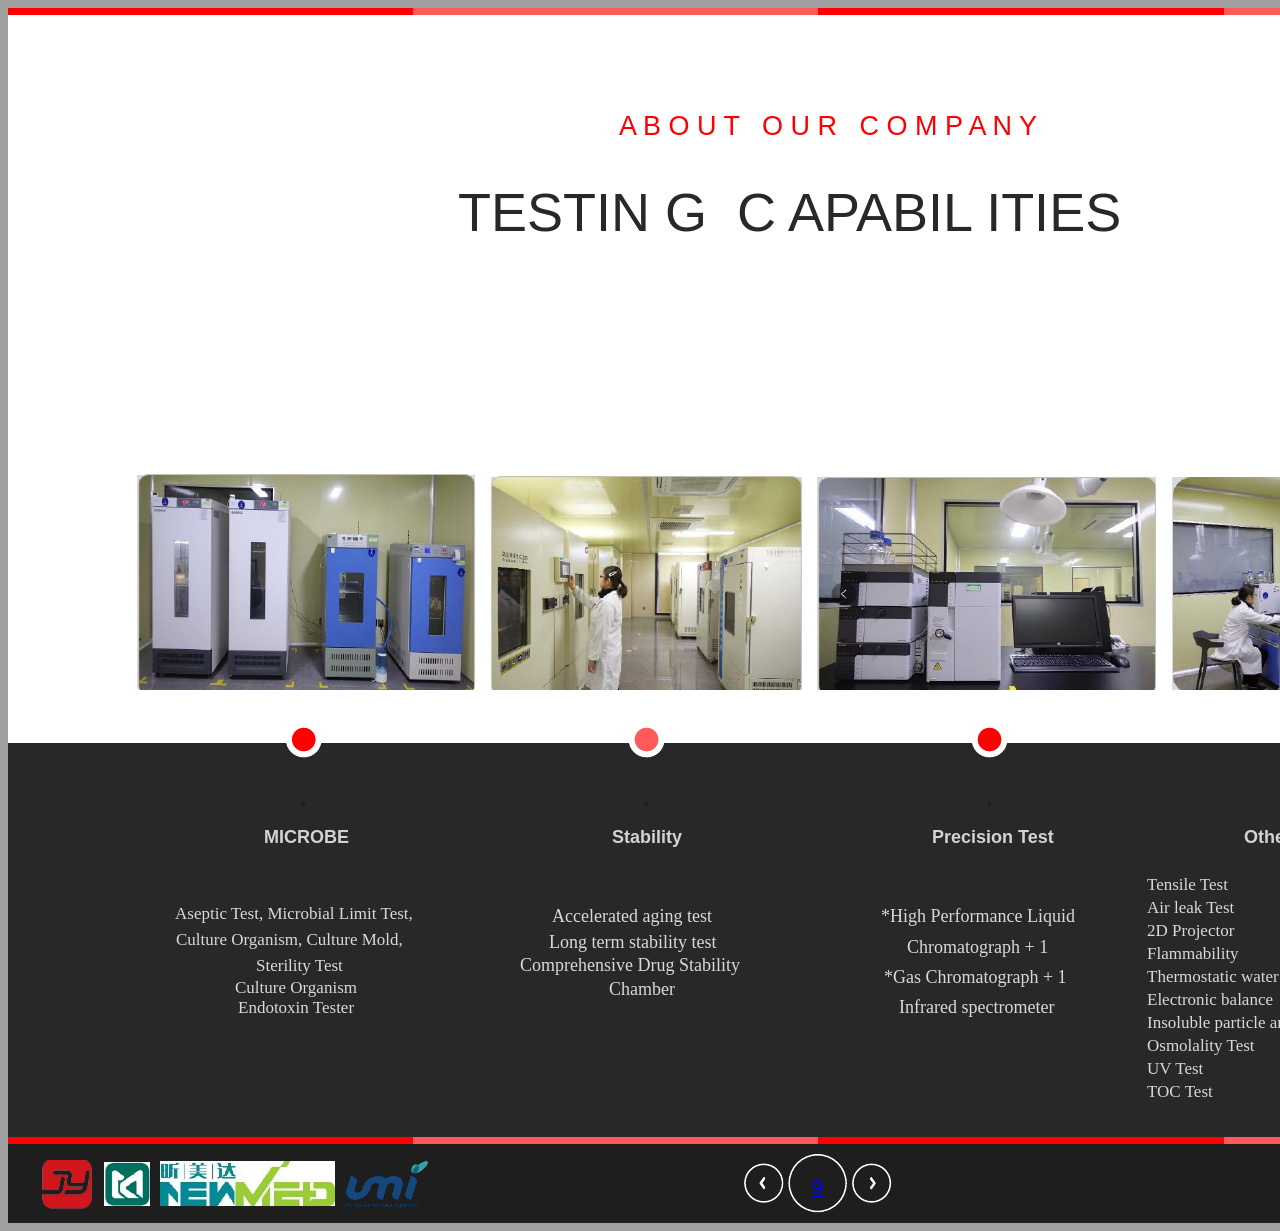
<file: Company Profile/hateemel lima/YOUMI WEBSITE-9.html>
<!DOCTYPE html>
<html xmlns="http://www.w3.org/1999/xhtml" lang="" xml:lang="">
<head>
<title>Page 9</title>

<meta http-equiv="Content-Type" content="text/html; charset=UTF-8"/>
<style type="text/css">
<!--
	p {margin: 0; padding: 0;}	.ft00{font-size:20px;font-family:Arial;color:#ffffff;}
	.ft01{font-size:54px;font-family:Arial;color:#282828;}
	.ft02{font-size:27px;font-family:Arial;color:#ff0000;}
	.ft03{font-size:17px;font-family:ABCDEE+Microsoft YaHei;color:#d9d9d9;}
	.ft04{font-size:18px;font-family:Arial,Bold;color:#d3d3d3;}
	.ft05{font-size:18px;font-family:ABCDEE+Microsoft YaHei;color:#d9d9d9;}
	.ft06{font-size:17px;line-height:23px;font-family:ABCDEE+Microsoft YaHei;color:#d9d9d9;}
-->
</style>
</head>
<body bgcolor="#A0A0A0" vlink="blue" link="blue">
<div id="page9-div" style="position:relative;width:1620px;height:1215px;">
<img width="1620" height="1215" src="YOUMI WEBSITE009.png" alt="background image"/>
<p style="position:absolute;top:1168px;left:804px;white-space:nowrap" class="ft00"><a href="YOUMI WEBSITE-8.html">9</a></p>
<p style="position:absolute;top:173px;left:450px;white-space:nowrap" class="ft01">TESTIN&#160;G&#160;&#160;C&#160;APABIL&#160;ITIES</p>
<p style="position:absolute;top:103px;left:611px;white-space:nowrap" class="ft02">A&#160;B&#160;O&#160;U&#160;T&#160;&#160;&#160;O&#160;U&#160;R&#160;&#160;&#160;C&#160;O&#160;M&#160;P&#160;A&#160;N&#160;Y</p>
<p style="position:absolute;top:896px;left:167px;white-space:nowrap" class="ft03">Aseptic&#160;Test,&#160;Microbial&#160;Limit&#160;Test,&#160;</p>
<p style="position:absolute;top:922px;left:168px;white-space:nowrap" class="ft03">Culture&#160;Organism,&#160;Culture&#160;Mold,&#160;</p>
<p style="position:absolute;top:948px;left:248px;white-space:nowrap" class="ft03">Sterility&#160;Test</p>
<p style="position:absolute;top:970px;left:227px;white-space:nowrap" class="ft03">Culture&#160;Organism</p>
<p style="position:absolute;top:990px;left:230px;white-space:nowrap" class="ft03">Endotoxin&#160;Tester</p>
<p style="position:absolute;top:819px;left:256px;white-space:nowrap" class="ft04"><b>MICROBE</b></p>
<p style="position:absolute;top:898px;left:544px;white-space:nowrap" class="ft05">Accelerated&#160;aging&#160;test</p>
<p style="position:absolute;top:924px;left:541px;white-space:nowrap" class="ft05">Long&#160;term&#160;stability test</p>
<p style="position:absolute;top:947px;left:512px;white-space:nowrap" class="ft05">Comprehensive&#160;Drug&#160;Stability&#160;</p>
<p style="position:absolute;top:971px;left:601px;white-space:nowrap" class="ft05">Chamber</p>
<p style="position:absolute;top:819px;left:604px;white-space:nowrap" class="ft04"><b>Stability</b></p>
<p style="position:absolute;top:898px;left:873px;white-space:nowrap" class="ft05">*High&#160;Performance&#160;Liquid&#160;</p>
<p style="position:absolute;top:929px;left:899px;white-space:nowrap" class="ft05">Chromatograph&#160;+ 1</p>
<p style="position:absolute;top:959px;left:876px;white-space:nowrap" class="ft05">*Gas&#160;Chromatograph&#160;+ 1</p>
<p style="position:absolute;top:989px;left:891px;white-space:nowrap" class="ft05">Infrared&#160;spectrometer</p>
<p style="position:absolute;top:819px;left:924px;white-space:nowrap" class="ft04"><b>Precision&#160;Test</b></p>
<p style="position:absolute;top:865px;left:1139px;white-space:nowrap" class="ft06">Tensile&#160;Test<br/>Air&#160;leak&#160;Test<br/>2D Projector<br/>Flammability<br/>Thermostatic&#160;water&#160;bath<br/>Electronic&#160;balance<br/>Insoluble&#160;particle&#160;analyzer<br/>Osmolality&#160;Test<br/>UV&#160;Test<br/>TOC&#160;Test</p>
<p style="position:absolute;top:819px;left:1236px;white-space:nowrap" class="ft04"><b>Other&#160;Physical&#160;Tests</b></p>
<p style="position:absolute;top:865px;left:1491px;white-space:nowrap" class="ft03">Tensile&#160;Test</p>
<p style="position:absolute;top:889px;left:1487px;white-space:nowrap" class="ft03">Air&#160;leak&#160;Test</p>
<p style="position:absolute;top:913px;left:1484px;white-space:nowrap" class="ft03">2D Projector</p>
<p style="position:absolute;top:936px;left:1482px;white-space:nowrap" class="ft03">Flammability</p>
<p style="position:absolute;top:960px;left:1390px;white-space:nowrap" class="ft03">Thermostatic&#160;water&#160;bath</p>
<p style="position:absolute;top:984px;left:1440px;white-space:nowrap" class="ft03">Electronic&#160;balance</p>
<p style="position:absolute;top:1008px;left:1378px;white-space:nowrap" class="ft03">Insoluble&#160;particle&#160;analyzer</p>
<p style="position:absolute;top:1031px;left:1461px;white-space:nowrap" class="ft03">Osmolality&#160;Test</p>
<p style="position:absolute;top:1055px;left:1522px;white-space:nowrap" class="ft03">UV&#160;Test</p>
<p style="position:absolute;top:1079px;left:1512px;white-space:nowrap" class="ft03">TOC&#160;Test</p>
</div>
</body>
</html>
</file>
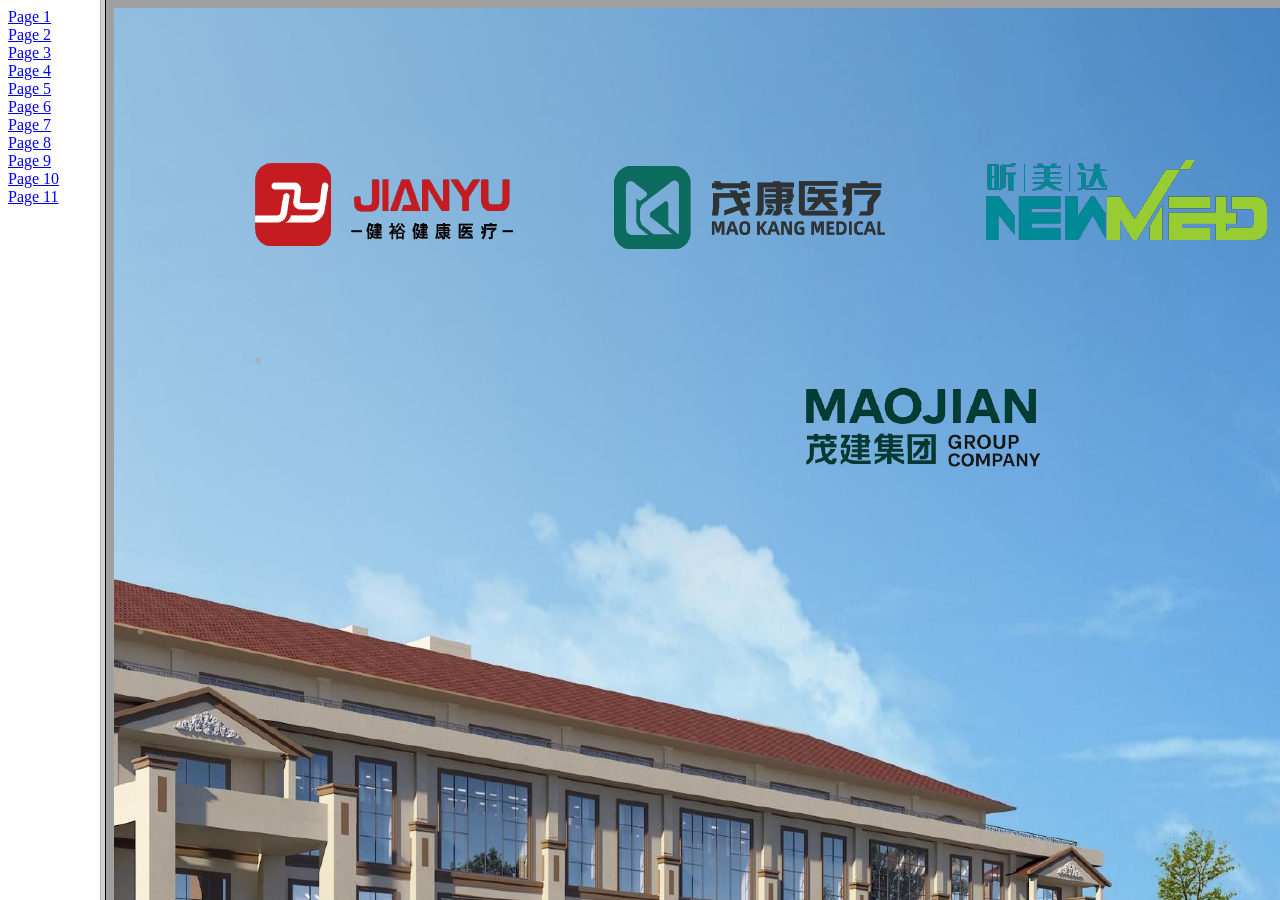
<file: Company Profile/hateemel lima/YOUMI WEBSITE.html>
<!DOCTYPE html>
<html>
<head>
<title>PowerPoint Presentation</title>
<meta http-equiv="Content-Type" content="text/html; charset=UTF-8"/>
<meta name="generator" content="pdftohtml 0.36"/>
<meta name="author" content="sesar"/>
<meta name="date" content="2024-11-20T21:05:40+00:00"/>
</head>
<frameset cols="100,*">
<frame name="links" src="YOUMI WEBSITE_ind.html"/>
<frame name="contents" src="YOUMI WEBSITE-1.html"/>
</frameset>
</html>
</file>
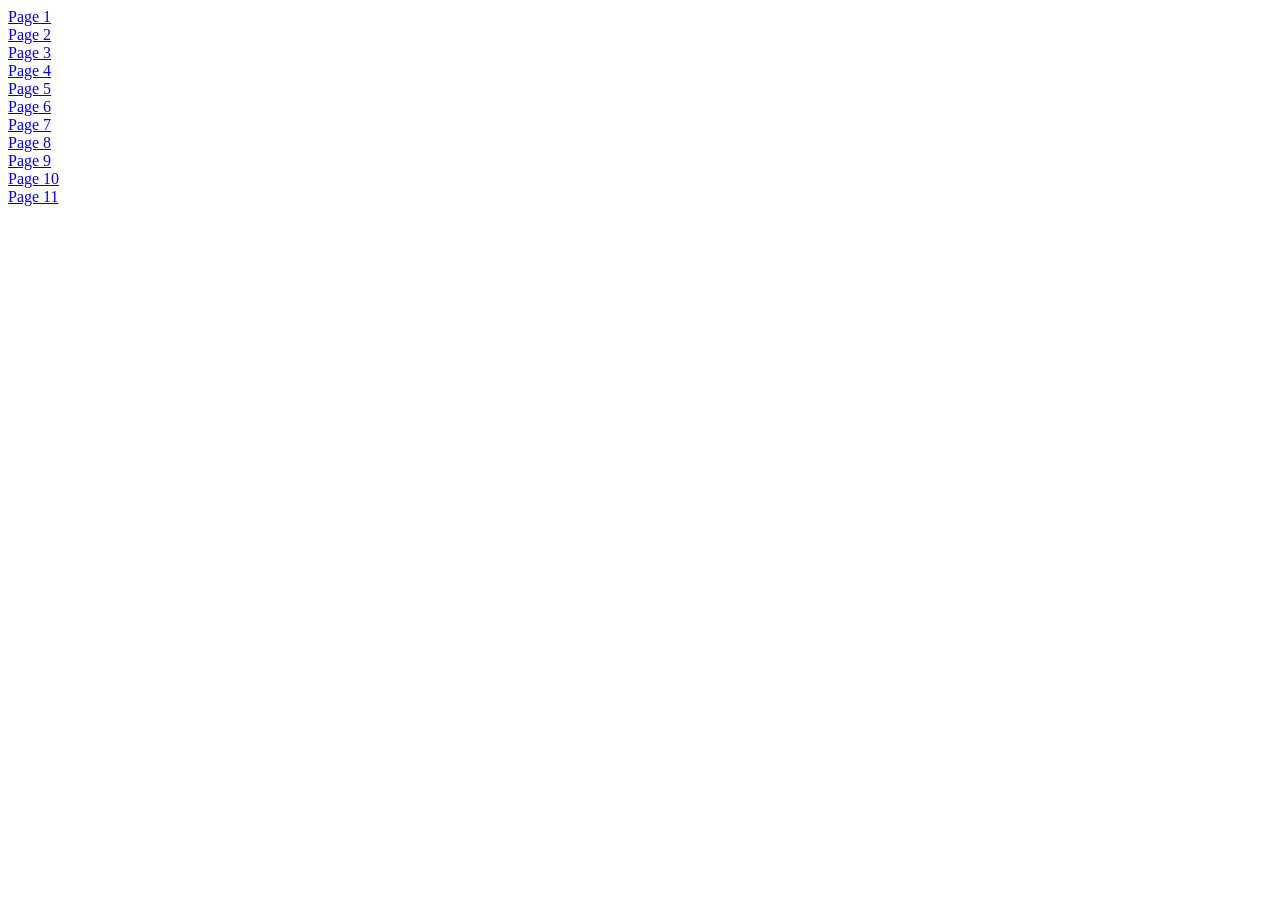
<file: Company Profile/hateemel lima/YOUMI WEBSITE_ind.html>
<!DOCTYPE html><html xmlns="http://www.w3.org/1999/xhtml" lang="" xml:lang="">
<head>
<title></title>
</head>
<body>
<a href="YOUMI WEBSITE-1.html" target="contents" >Page 1</a><br/>
<a href="YOUMI WEBSITE-2.html" target="contents" >Page 2</a><br/>
<a href="YOUMI WEBSITE-3.html" target="contents" >Page 3</a><br/>
<a href="YOUMI WEBSITE-4.html" target="contents" >Page 4</a><br/>
<a href="YOUMI WEBSITE-5.html" target="contents" >Page 5</a><br/>
<a href="YOUMI WEBSITE-6.html" target="contents" >Page 6</a><br/>
<a href="YOUMI WEBSITE-7.html" target="contents" >Page 7</a><br/>
<a href="YOUMI WEBSITE-8.html" target="contents" >Page 8</a><br/>
<a href="YOUMI WEBSITE-9.html" target="contents" >Page 9</a><br/>
<a href="YOUMI WEBSITE-10.html" target="contents" >Page 10</a><br/>
<a href="YOUMI WEBSITE-11.html" target="contents" >Page 11</a><br/>
</body>
</html>
</file>
